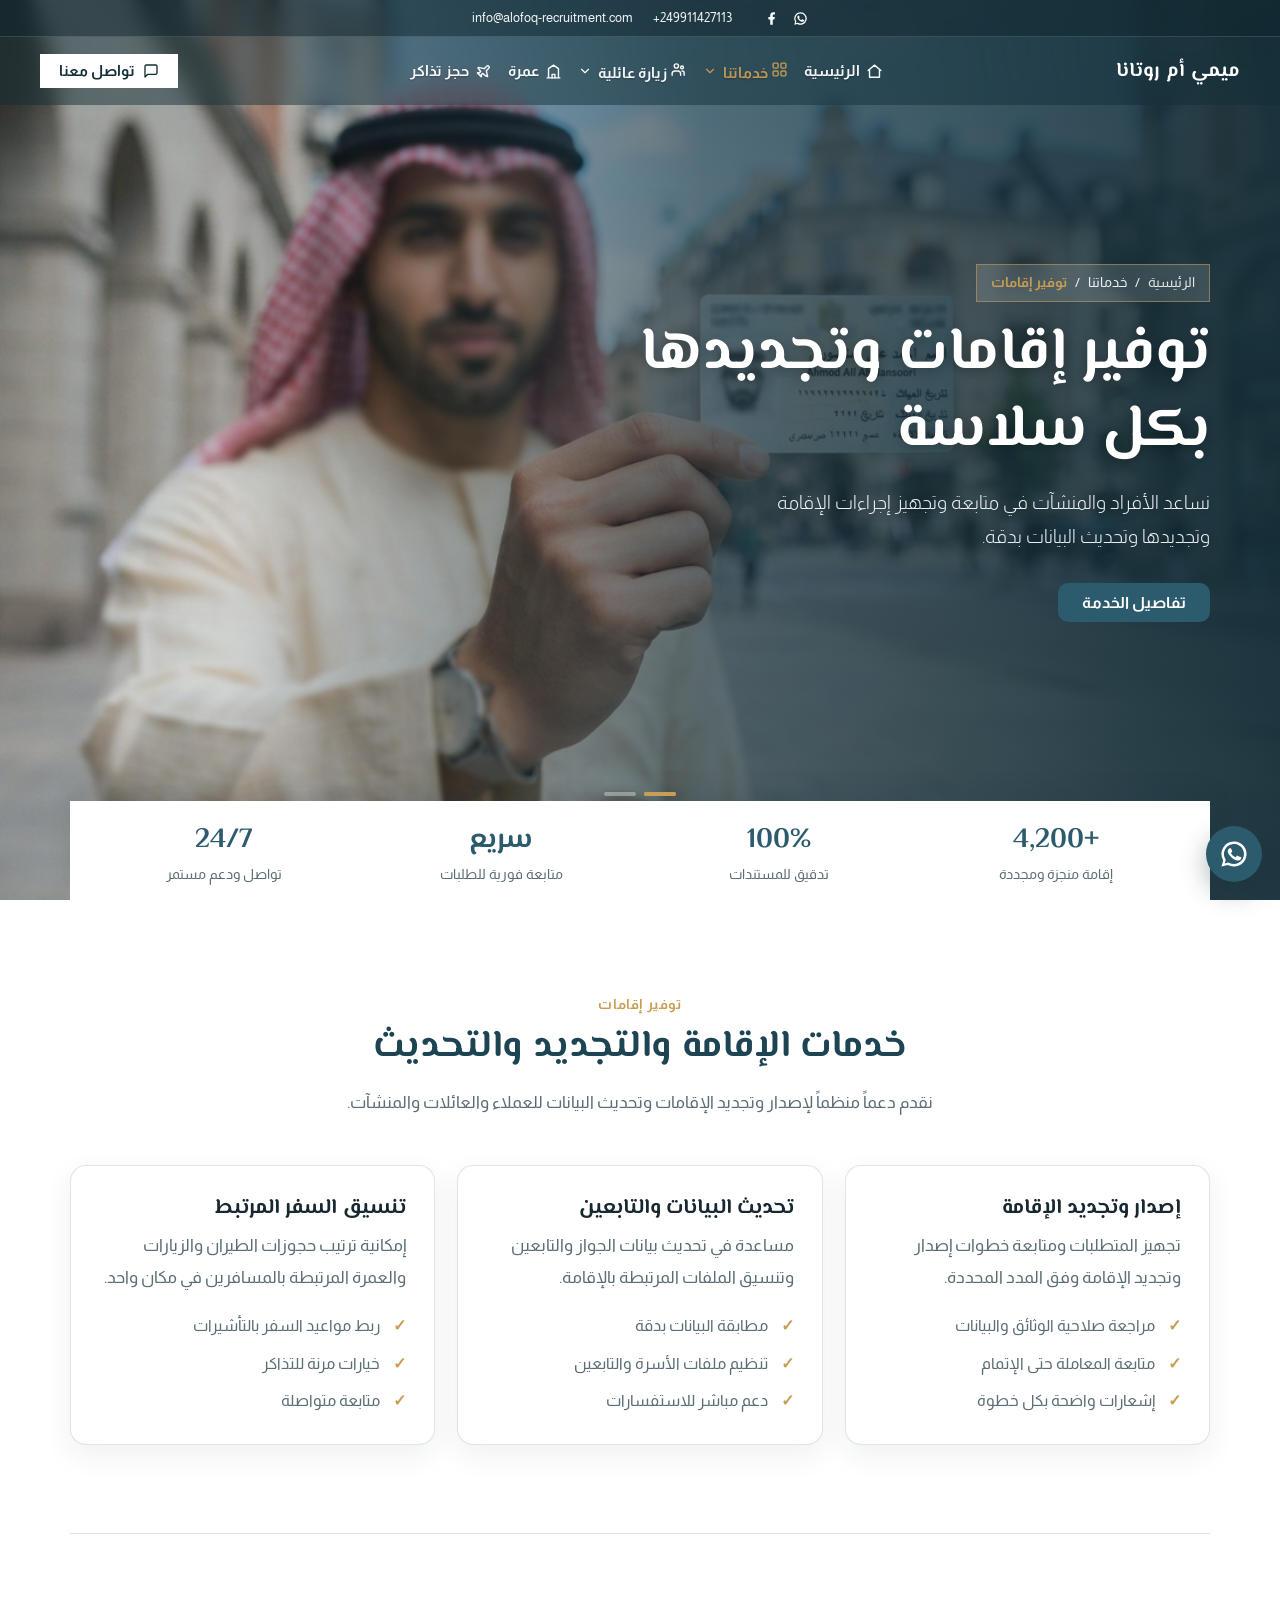
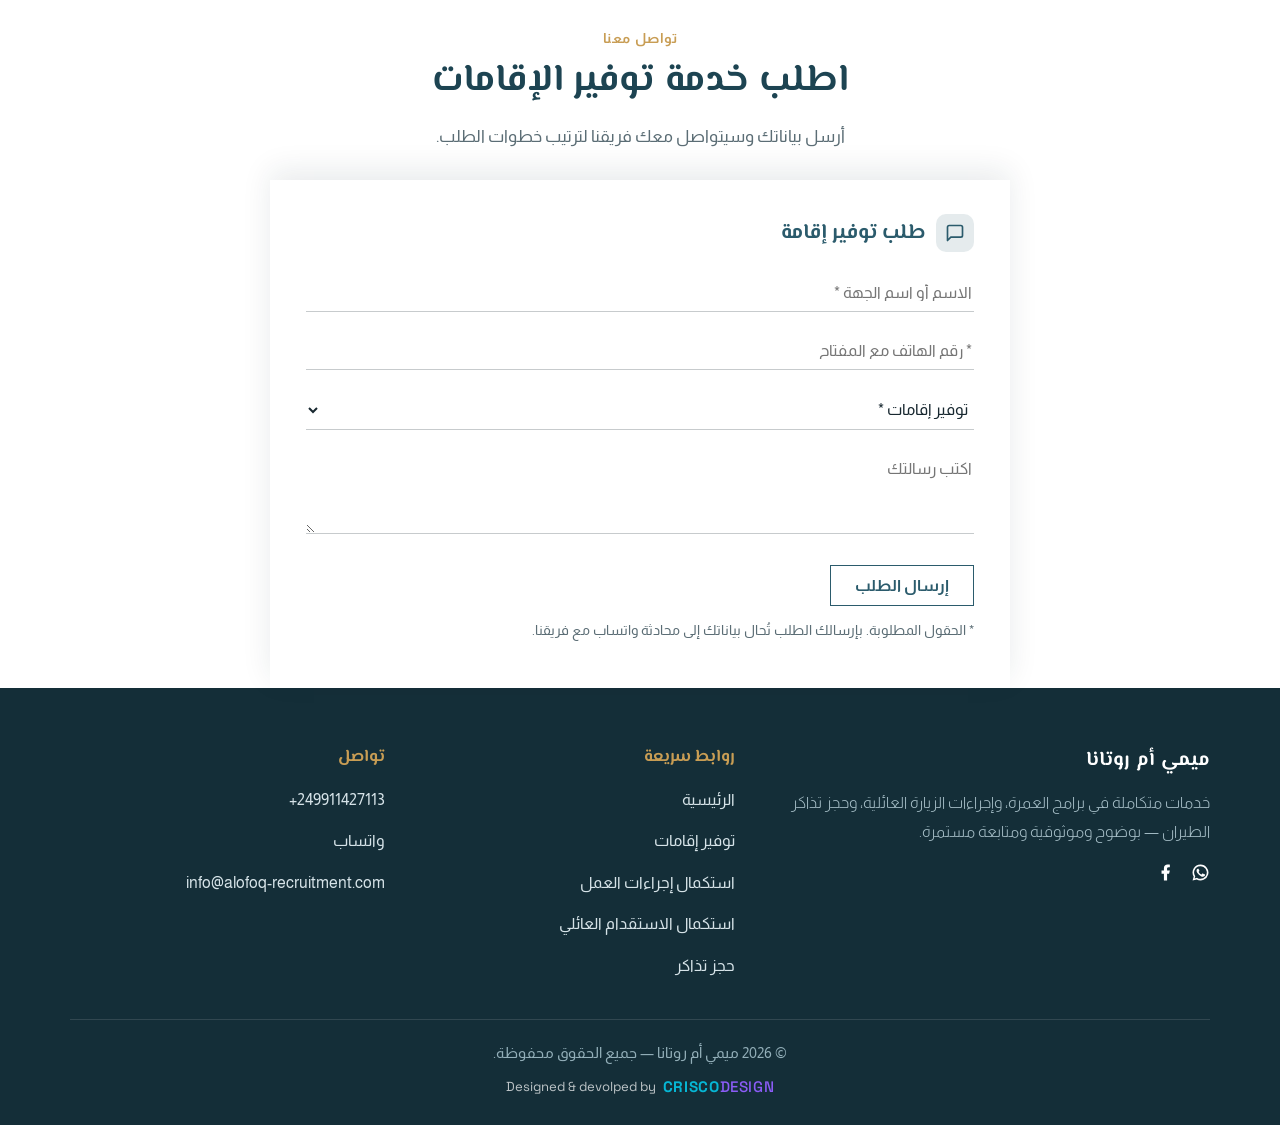
<file: accommodation.html>
<!DOCTYPE html>
<html lang="ar" dir="rtl">
<head>
<meta charset="utf-8">
<meta name="viewport" content="width=device-width, initial-scale=1, viewport-fit=cover">
<meta name="theme-color" content="#142E38">
<title>توفير إقامات | ميمي أم روتانا</title>
<meta name="description" content="توفير إقامات وتجديدها وإصدارها عبر ميمي أم روتانا بمتابعة مستمرة وإجراءات واضحة.">
<link rel="preconnect" href="https://fonts.googleapis.com">
<link rel="preconnect" href="https://fonts.gstatic.com" crossorigin>
<link href="https://fonts.googleapis.com/css2?family=El+Messiri:wght@400;500;600;700&family=Almarai:wght@300;400;700&family=Space+Grotesk:wght@500;700&display=swap" rel="stylesheet">
<link rel="stylesheet" href="style.css">
<style>
  .sec-divider{max-width:1180px;margin:0 auto;padding:0 20px}
  .sec-divider::before{content:"";display:block;height:1px;background:rgba(24,40,48,.14)}
  .hero .dots{bottom:calc(104px + env(safe-area-inset-bottom,0px))}
  .hero-stats-float{
    position:absolute;z-index:5;left:50%;bottom:0;transform:translateX(-50%);
    width:min(1140px, calc(100% - 32px));background:#ffffff;color:#182830;
    box-shadow:0 -8px 22px rgba(20, 46, 56, .12);
    padding:22px 24px calc(16px + env(safe-area-inset-bottom,0px));
  }
  .hero-stats-grid{display:grid;grid-template-columns:repeat(4, minmax(120px, 1fr));gap:20px 18px;text-align:center;align-items:center}
  .hero-stats-grid .stat b{display:block;font-size:28px;color:#2B5B6C;line-height:1.25;margin-bottom:6px}
  .hero-stats-grid .stat span{display:block;font-size:14px;color:#5B6D75;line-height:1.45}
  section#contact.sec{padding-bottom:0}
  .contact-single-box{
    position:relative;z-index:3;background:#ffffff;color:#182830;border:0;border-radius:0;
    margin-top:-18px;margin-bottom:0;box-shadow:0 -10px 28px rgba(20,46,56,.09);
    max-width:740px;margin-inline:auto;
  }
  .contact-pane{padding:34px 36px 44px;background:#ffffff;display:flex;flex-direction:column}
  .contact-pane--inquiry{--pane-accent:#2B5B6C;--pane-accent-soft:rgba(43,91,108,.12);--pane-btn-ink:#ffffff}
  .pane-head{display:flex;align-items:center;gap:10px;margin-bottom:22px}
  .pane-head .p-ic{width:38px;height:38px;border-radius:10px;background:var(--pane-accent-soft);color:var(--pane-accent);display:grid;place-items:center;flex:none}
  .pane-head h3{margin:0;font-size:21px;color:var(--pane-accent)}
  .line-field{display:block;margin-bottom:20px}
  .line-field input,.line-field select,.line-field textarea{
    width:100%;padding:10px 2px;background:transparent;color:#182830;border:0;
    border-bottom:1.5px solid rgba(24,40,48,.24);border-radius:0;font:400 16px Almarai,sans-serif;
  }
  .line-field textarea{min-height:84px;resize:vertical}
  .line-field input:focus,.line-field select:focus,.line-field textarea:focus{outline:none;border-bottom-color:var(--pane-accent)}
  .contact-pane .btn{background:transparent;color:var(--pane-accent);border:1.5px solid var(--pane-accent);border-radius:0}
  .contact-pane .btn:hover{background:var(--pane-accent);color:var(--pane-btn-ink)}
  .contact-pane .hint{color:#5B6D75}
  form[dir="rtl"]{direction:rtl;text-align:right}
  form[dir="rtl"] .line-field,
  form[dir="rtl"] .line-field input,
  form[dir="rtl"] .line-field select,
  form[dir="rtl"] .line-field textarea{direction:rtl;text-align:right}
  form[dir="rtl"] .line-field input[type="tel"]{direction:ltr;text-align:right;unicode-bidi:plaintext}
  form[dir="rtl"] .hint{direction:rtl;text-align:right}
  .crisco-credit-below{
    margin-top:8px;display:flex;align-items:center;justify-content:center;gap:7px;direction:ltr;
    font-family:'Space Grotesk', system-ui, -apple-system, sans-serif;font-size:0.82rem;color:rgba(255,255,255,.72);
  }
  .crisco-credit-below .logo{
    font-family:'Space Grotesk', system-ui, -apple-system, sans-serif;font-size:0.95rem;font-weight:700;
    letter-spacing:0.6px;text-transform:uppercase;display:inline-block;text-decoration:none;
  }
  .crisco-credit-below .logo-a{color:#06B6D4}
  .crisco-credit-below .logo-b{color:#8B5CF6;font-weight:500}
  @media (max-width:860px){
    .hero{min-height:760px}
    .hero .txt{padding-bottom:175px}
    .hero .dots{bottom:calc(154px + env(safe-area-inset-bottom,0px))}
    .hero-stats-float{padding:16px 16px calc(14px + env(safe-area-inset-bottom,0px))}
    .hero-stats-grid{grid-template-columns:repeat(2, 1fr);gap:14px 16px}
    .hero-stats-grid .stat b{font-size:22px}
  }
</style>
</head>
<body>

<header class="top" id="top">
  <div class="top-bar">
    <div class="bar-in">
      <div class="top-socials" aria-label="واتساب وفيسبوك">
        <a href="https://wa.me/+249911427113" target="_blank" rel="noopener" aria-label="واتساب" title="واتساب">
          <svg viewBox="0 0 24 24" fill="currentColor" aria-hidden="true"><path d="M12 2a10 10 0 0 0-8.6 15.1L2 22l5.1-1.3A10 10 0 1 0 12 2Zm0 18a8 8 0 0 1-4.1-1.1l-.3-.2-3 .8.8-2.9-.2-.3A8 8 0 1 1 12 20Zm4.4-5.9c-.2-.1-1.4-.7-1.6-.8s-.4-.1-.6.1-.6.8-.8 1-.3.2-.5 0a6.5 6.5 0 0 1-1.9-1.2 7.2 7.2 0 0 1-1.3-1.7c-.1-.2 0-.4.1-.5l.4-.5a1.6 1.6 0 0 0 .3-.4.5.5 0 0 0 0-.5l-.8-1.8c-.2-.5-.4-.4-.6-.4h-.5a1 1 0 0 0-.7.3 3 3 0 0 0-.9 2.2 5.2 5.2 0 0 0 1.1 2.7 11.8 11.8 0 0 0 4.5 4 5.2 5.2 0 0 0 3.2.6 2.7 2.7 0 0 0 1.8-1.3 2.2 2.2 0 0 0 .2-1.3c-.1-.1-.2-.2-.4-.3Z"/></svg>
        </a>
        <a href="https://facebook.com" target="_blank" rel="noopener" aria-label="فيسبوك" title="فيسبوك">
          <svg viewBox="0 0 24 24" fill="currentColor" aria-hidden="true"><path d="M14 13.5h2.5l1-4H14v-2c0-1.03 0-2 2-2h1.5V2.14c-.326-.043-1.557-.14-2.857-.14C11.928 2 10 3.657 10 6.7v2.8H7v4h3V22h4v-8.5Z"/></svg>
        </a>
      </div>

      <div class="top-contact-info">
        <a class="info-item" href="tel:+249911427113" dir="ltr"><span>+249911427113</span></a>
        <a class="info-item" href="mailto:info@alofoq-recruitment.com"><span>info@alofoq-recruitment.com</span></a>
      </div>
    </div>
  </div>

  <div class="in">
    <a class="logo" href="index.html">ميمي أم روتانا</a>

    <nav id="nav">
      <a href="index.html">
        <svg width="17" height="17" viewBox="0 0 24 24" fill="none" stroke="currentColor" stroke-width="2" stroke-linecap="round" stroke-linejoin="round" aria-hidden="true"><path d="M3 10.5 12 3l9 7.5"/><path d="M5 9.5V20h14V9.5"/></svg>
        <span>الرئيسية</span>
      </a>

      <div class="nav-item-dropdown is-current" id="servicesDropdown">
        <button type="button" class="nav-dropdown-trigger" id="servicesTrigger" aria-expanded="false" aria-controls="servicesMenu">
          <a href="index.html#services" class="trigger-left" style="text-decoration:none;color:inherit;">
            <svg width="17" height="17" viewBox="0 0 24 24" fill="none" stroke="currentColor" stroke-width="2" stroke-linecap="round" stroke-linejoin="round" aria-hidden="true"><rect x="3" y="3" width="7" height="7" rx="1.5"/><rect x="14" y="3" width="7" height="7" rx="1.5"/><rect x="3" y="14" width="7" height="7" rx="1.5"/><rect x="14" y="14" width="7" height="7" rx="1.5"/></svg>
            <span>خدماتنا</span>
          </a>
          <svg class="chev" viewBox="0 0 24 24" fill="none" stroke="currentColor" stroke-width="2" stroke-linecap="round" stroke-linejoin="round" aria-hidden="true"><path d="m6 9 6 6 6-6"/></svg>
        </button>

        <div class="nav-dropdown-menu" id="servicesMenu" role="menu">
          <a href="accommodation.html" class="is-current" aria-current="page" role="menuitem">توفير إقامات</a>
          <a href="work-procedures.html" role="menuitem">استكمال إجراءات العمل</a>
        </div>
      </div>

      <div class="nav-item-dropdown" id="visitDropdown">
        <button type="button" class="nav-dropdown-trigger" id="visitTrigger" aria-expanded="false" aria-controls="visitMenu">
          <a href="index.html#visit" class="trigger-left" style="text-decoration:none;color:inherit;">
            <svg width="17" height="17" viewBox="0 0 24 24" fill="none" stroke="currentColor" stroke-width="2" stroke-linecap="round" stroke-linejoin="round" aria-hidden="true"><circle cx="9" cy="7" r="3"/><path d="M3 20v-2a4 4 0 0 1 4-4h4a4 4 0 0 1 4 4v2"/><circle cx="17" cy="9" r="2"/><path d="M17 14a3 3 0 0 1 3 3v3"/></svg>
            <span>زيارة عائلية</span>
          </a>
          <svg class="chev" viewBox="0 0 24 24" fill="none" stroke="currentColor" stroke-width="2" stroke-linecap="round" stroke-linejoin="round" aria-hidden="true"><path d="m6 9 6 6 6-6"/></svg>
        </button>

        <div class="nav-dropdown-menu" id="visitMenu" role="menu">
          <a href="family-recruitment.html" role="menuitem">استكمال الاستقدام العائلي</a>
        </div>
      </div>

      <a href="index.html#umrah">
        <svg width="17" height="17" viewBox="0 0 24 24" fill="none" stroke="currentColor" stroke-width="2" stroke-linecap="round" stroke-linejoin="round" aria-hidden="true"><path d="M3 21h18M5 21V8l7-5 7 5v13"/><path d="M10 21v-5h4v5"/></svg>
        <span>عمرة</span>
      </a>

      <a href="tickets.html">
        <svg width="17" height="17" viewBox="0 0 24 24" fill="none" stroke="currentColor" stroke-width="2" stroke-linecap="round" stroke-linejoin="round" aria-hidden="true"><path d="M17.8 19.2 16 11l3.5-3.5a2.1 2.1 0 0 0-3-3L13 8 4.8 6.2a.5.5 0 0 0-.5.8L8 12l-2 2-2-.5-.6.6 2.6 2.6 2.6 2.6.6-.6-.5-2 2-2 4.5 3.7a.5.5 0 0 0 .8-.5Z"/></svg>
        <span>حجز تذاكر</span>
      </a>
    </nav>

    <div class="top-actions">
      <a class="btn btn-icon top-white-btn" href="index.html#contact">
        <svg width="16" height="16" viewBox="0 0 24 24" fill="none" stroke="currentColor" stroke-width="2" stroke-linecap="round" stroke-linejoin="round" aria-hidden="true"><path d="M21 15a2 2 0 0 1-2 2H7l-4 4V5a2 2 0 0 1 2-2h14a2 2 0 0 1 2 2Z"/></svg>
        <span>تواصل معنا</span>
      </a>
    </div>

    <button class="menu" id="menu" aria-expanded="false" aria-controls="nav" aria-label="فتح القائمة">
      <span></span><span></span><span></span>
    </button>
  </div>
</header>

<section class="hero" id="hero" aria-roledescription="carousel" aria-label="توفير إقامات مع ميمي أم روتانا">
  <div class="slide on" role="group" aria-label="1 من 2">
    <div class="bg" style="background-image:url('imgs/id.jpg')" role="img" aria-label="خدمات توفير الإقامات"></div>
    <div class="shade"></div>
    <div class="txt">
      <nav class="hero-crumb" aria-label="مسار الصفحة">
        <a href="index.html">الرئيسية</a>
        <span aria-hidden="true">/</span>
        <span>خدماتنا</span>
        <span aria-hidden="true">/</span>
        <span class="crumb-current">توفير إقامات</span>
      </nav>
      <h1>توفير إقامات وتجديدها بكل سلاسة</h1>
      <p>نساعد الأفراد والمنشآت في متابعة وتجهيز إجراءات الإقامة وتجديدها وتحديث البيانات بدقة.</p>
      <a class="btn" href="#details">تفاصيل الخدمة</a>
    </div>
  </div>

  <div class="slide" role="group" aria-label="2 من 2">
    <div class="bg" style="background-image:url('https://images.unsplash.com/photo-1450101499163-c8848c66ca85?auto=format&fit=crop&w=1920&q=80')" role="img" aria-label="متابعة ملفات الإقامة"></div>
    <div class="shade"></div>
    <div class="txt">
      <nav class="hero-crumb" aria-label="مسار الصفحة">
        <a href="index.html">الرئيسية</a>
        <span aria-hidden="true">/</span>
        <span>خدماتنا</span>
        <span aria-hidden="true">/</span>
        <span class="crumb-current">توفير إقامات</span>
      </nav>
      <h2>تنبيهات مبكرة ومتابعة مستمرة</h2>
      <p>نتابع مواعيد التجديد والمستندات المطلوبة لتفادي أي تأخير أو غرامات غير متوقعة.</p>
      <a class="btn" href="#contact">اطلب الخدمة الآن</a>
    </div>
  </div>

  <div class="dots" id="dots"></div>

  <div class="hero-stats-float" aria-label="إحصائيات توفير الإقامات">
    <div class="hero-stats-grid">
      <div class="stat"><b>+4,200</b><span>إقامة منجزة ومجددة</span></div>
      <div class="stat"><b>100%</b><span>تدقيق للمستندات</span></div>
      <div class="stat"><b>سريع</b><span>متابعة فورية للطلبات</span></div>
      <div class="stat"><b>24/7</b><span>تواصل ودعم مستمر</span></div>
    </div>
  </div>
</section>

<section class="sec" id="details">
  <div class="wrap">
    <div class="head reveal">
      <span class="eyebrow">توفير إقامات</span>
      <h2>خدمات الإقامة والتجديد والتحديث</h2>
      <p>نقدم دعماً منظماً لإصدار وتجديد الإقامات وتحديث البيانات للعملاء والعائلات والمنشآت.</p>
    </div>
    <div class="cards">
      <article class="card reveal">
        <h3>إصدار وتجديد الإقامة</h3>
        <p>تجهيز المتطلبات ومتابعة خطوات إصدار وتجديد الإقامة وفق المدد المحددة.</p>
        <ul class="ticks">
          <li>مراجعة صلاحية الوثائق والبيانات</li>
          <li>متابعة المعاملة حتى الإتمام</li>
          <li>إشعارات واضحة بكل خطوة</li>
        </ul>
      </article>
      <article class="card reveal">
        <h3>تحديث البيانات والتابعين</h3>
        <p>مساعدة في تحديث بيانات الجواز والتابعين وتنسيق الملفات المرتبطة بالإقامة.</p>
        <ul class="ticks">
          <li>مطابقة البيانات بدقة</li>
          <li>تنظيم ملفات الأسرة والتابعين</li>
          <li>دعم مباشر للاستفسارات</li>
        </ul>
      </article>
      <article class="card reveal">
        <h3>تنسيق السفر المرتبط</h3>
        <p>إمكانية ترتيب حجوزات الطيران والزيارات والعمرة المرتبطة بالمسافرين في مكان واحد.</p>
        <ul class="ticks">
          <li>ربط مواعيد السفر بالتأشيرات</li>
          <li>خيارات مرنة للتذاكر</li>
          <li>متابعة متواصلة</li>
        </ul>
      </article>
    </div>
  </div>
</section>

<div class="sec-divider" aria-hidden="true"></div>

<section class="sec alt" id="contact">
  <div class="wrap">
    <div class="head reveal">
      <span class="eyebrow">تواصل معنا</span>
      <h2>اطلب خدمة توفير الإقامات</h2>
      <p>أرسل بياناتك وسيتواصل معك فريقنا لترتيب خطوات الطلب.</p>
    </div>
    <div class="contact-single-box reveal">
      <div class="contact-pane contact-pane--inquiry">
        <div class="pane-head">
          <span class="p-ic" aria-hidden="true">
            <svg width="20" height="20" viewBox="0 0 24 24" fill="none" stroke="currentColor" stroke-width="2" stroke-linecap="round" stroke-linejoin="round"><path d="M21 15a2 2 0 0 1-2 2H7l-4 4V5a2 2 0 0 1 2-2h14a2 2 0 0 1 2 2Z"/></svg>
          </span>
          <h3>طلب توفير إقامة</h3>
        </div>
        <form dir="rtl" class="service-wa-form" novalidate>
          <label class="line-field"><input type="text" name="name" required autocomplete="name" aria-label="الاسم أو اسم الجهة *" placeholder="الاسم أو اسم الجهة *" pattern="^[\u0600-\u06FF\u0750-\u077F\u08A0-\u08FF\uFB50-\uFDFF\uFE70-\uFEFFa-zA-Z\s]+$" title="يرجى إدخال أحرف فقط بدون أرقام أو رموز"></label>
          <label class="line-field"><input type="tel" name="phone" required autocomplete="tel" inputmode="tel" aria-label="رقم الهاتف مع المفتاح *" placeholder="رقم الهاتف مع المفتاح *"></label>
          <label class="line-field">
            <select name="service" required aria-label="نوع الخدمة *">
              <option value="توفير إقامات">توفير إقامات *</option>
              <option value="تجديد إقامة">تجديد إقامة</option>
              <option value="تحديث بيانات إقامة">تحديث بيانات إقامة</option>
            </select>
          </label>
          <label class="line-field"><textarea name="msg" aria-label="اكتب رسالتك" placeholder="اكتب رسالتك"></textarea></label>
          <button class="btn" type="submit">إرسال الطلب</button>
          <p class="hint">* الحقول المطلوبة. بإرسالك الطلب تُحال بياناتك إلى محادثة واتساب مع فريقنا.</p>
        </form>
      </div>
    </div>
  </div>
</section>

<footer class="foot">
  <div class="wrap">
    <div class="grid">
      <div>
        <a class="logo" href="index.html">ميمي أم روتانا</a>
        <p>خدمات متكاملة في برامج العمرة، وإجراءات الزيارة العائلية، وحجز تذاكر الطيران — بوضوح وموثوقية ومتابعة مستمرة.</p>
        <div class="foot-socials" aria-label="واتساب وفيسبوك">
          <a href="https://wa.me/+249911427113" target="_blank" rel="noopener" aria-label="واتساب" title="واتساب">
            <svg viewBox="0 0 24 24" fill="currentColor" aria-hidden="true"><path d="M12 2a10 10 0 0 0-8.6 15.1L2 22l5.1-1.3A10 10 0 1 0 12 2Zm0 18a8 8 0 0 1-4.1-1.1l-.3-.2-3 .8.8-2.9-.2-.3A8 8 0 1 1 12 20Zm4.4-5.9c-.2-.1-1.4-.7-1.6-.8s-.4-.1-.6.1-.6.8-.8 1-.3.2-.5 0a6.5 6.5 0 0 1-1.9-1.2 7.2 7.2 0 0 1-1.3-1.7c-.1-.2 0-.4.1-.5l.4-.5a1.6 1.6 0 0 0 .3-.4.5.5 0 0 0 0-.5l-.8-1.8c-.2-.5-.4-.4-.6-.4h-.5a1 1 0 0 0-.7.3 3 3 0 0 0-.9 2.2 5.2 5.2 0 0 0 1.1 2.7 11.8 11.8 0 0 0 4.5 4 5.2 5.2 0 0 0 3.2.6 2.7 2.7 0 0 0 1.8-1.3 2.2 2.2 0 0 0 .2-1.3c-.1-.1-.2-.2-.4-.3Z"/></svg>
          </a>
          <a href="https://facebook.com" target="_blank" rel="noopener" aria-label="فيسبوك" title="فيسبوك">
            <svg viewBox="0 0 24 24" fill="currentColor" aria-hidden="true"><path d="M14 13.5h2.5l1-4H14v-2c0-1.03 0-2 2-2h1.5V2.14c-.326-.043-1.557-.14-2.857-.14C11.928 2 10 3.657 10 6.7v2.8H7v4h3V22h4v-8.5Z"/></svg>
          </a>
        </div>
      </div>
      <div>
        <h4>روابط سريعة</h4>
        <ul>
          <li><a href="index.html">الرئيسية</a></li>
          <li><a href="accommodation.html">توفير إقامات</a></li>
          <li><a href="work-procedures.html">استكمال إجراءات العمل</a></li>
          <li><a href="family-recruitment.html">استكمال الاستقدام العائلي</a></li>
          <li><a href="tickets.html">حجز تذاكر</a></li>
        </ul>
      </div>
      <div>
        <h4>تواصل</h4>
        <ul>
          <li><a href="tel:+249911427113" dir="ltr">+249911427113</a></li>
          <li><a href="https://wa.me/+249911427113" target="_blank" rel="noopener">واتساب</a></li>
          <li><a href="mailto:info@alofoq-recruitment.com">info@alofoq-recruitment.com</a></li>
        </ul>
      </div>
    </div>
    <div class="copy">© <span id="year"></span> ميمي أم روتانا — جميع الحقوق محفوظة.</div>
    <div class="crisco-credit-below">
      <span>Designed &amp; devolped by</span>
      <a href="index.html" class="logo notranslate" dir="ltr" aria-label="CRISCODESIGN">
        <span class="logo-a">CRISCO</span><span class="logo-b">DESIGN</span>
      </a>
    </div>
  </div>
</footer>

<a class="wa" href="https://wa.me/+249911427113" target="_blank" rel="noopener" aria-label="تواصل عبر واتساب">
  <svg width="30" height="30" viewBox="0 0 24 24" fill="currentColor" aria-hidden="true"><path d="M12 2a10 10 0 0 0-8.6 15.1L2 22l5.1-1.3A10 10 0 1 0 12 2Zm0 18a8 8 0 0 1-4.1-1.1l-.3-.2-3 .8.8-2.9-.2-.3A8 8 0 1 1 12 20Zm4.4-5.9c-.2-.1-1.4-.7-1.6-.8s-.4-.1-.6.1-.6.8-.8 1-.3.2-.5 0a6.5 6.5 0 0 1-1.9-1.2 7.2 7.2 0 0 1-1.3-1.7c-.1-.2 0-.4.1-.5l.4-.5a1.6 1.6 0 0 0 .3-.4.5.5 0 0 0 0-.5l-.8-1.8c-.2-.5-.4-.4-.6-.4h-.5a1 1 0 0 0-.7.3 3 3 0 0 0-.9 2.2 5.2 5.2 0 0 0 1.1 2.7 11.8 11.8 0 0 0 4.5 4 5.2 5.2 0 0 0 3.2.6 2.7 2.7 0 0 0 1.8-1.3 2.2 2.2 0 0 0 .2-1.3c-.1-.1-.2-.2-.4-.3Z"/></svg>
</a>

<script>
(function(){
  var WA = '+249911427113';
  var hero = document.getElementById('hero'), slides = [].slice.call(hero.querySelectorAll('.slide')), dots = document.getElementById('dots'), DELAY = 6000, i = 0, timer, btns = [];
  hero.style.setProperty('--t', DELAY + 'ms');
  slides.forEach(function(_, k){
    var b = document.createElement('button'); b.type = 'button';
    b.setAttribute('aria-label', 'الانتقال إلى الشريحة ' + (k + 1));
    b.onclick = function(){ go(k); }; dots.appendChild(b); btns.push(b);
  });
  function go(n){
    i = (n + slides.length) % slides.length;
    slides.forEach(function(s, k){ s.classList.toggle('on', k === i); });
    btns.forEach(function(b, k){ b.classList.remove('on'); if (k === i){ void b.offsetWidth; b.classList.add('on'); } });
    restart();
  }
  function restart(){ clearTimeout(timer); if (window.matchMedia('(prefers-reduced-motion:reduce)').matches) return; timer = setTimeout(function(){ go(i + 1); }, DELAY); }
  go(0);

  function bindDropdown(triggerId, menuId, wrapperId){
    var trigger = document.getElementById(triggerId);
    var ddMenu = document.getElementById(menuId);
    if (!trigger || !ddMenu) return;

    var directLink = trigger.querySelector('a[href^="#"]');
    if (directLink){
      directLink.addEventListener('click', function(e){
        e.stopPropagation();
      });
    }

    trigger.addEventListener('click', function(e){
      if (e.target.closest('a[href^="#"]')) return;
      e.preventDefault();
      e.stopPropagation();
      var isOpen = ddMenu.classList.toggle('open');
      trigger.setAttribute('aria-expanded', isOpen ? 'true' : 'false');

      document.querySelectorAll('.nav-dropdown-menu.open').forEach(function(otherMenu){
        if (otherMenu !== ddMenu){
          otherMenu.classList.remove('open');
          var otherWrapper = otherMenu.closest('.nav-item-dropdown');
          var otherBtn = otherWrapper ? otherWrapper.querySelector('.nav-dropdown-trigger') : null;
          if (otherBtn) otherBtn.setAttribute('aria-expanded', 'false');
        }
      });
    });

    ddMenu.addEventListener('click', function(e){
      e.stopPropagation();
    });

    document.addEventListener('click', function(e){
      if (!e.target.closest('#' + wrapperId)){
        ddMenu.classList.remove('open');
        trigger.setAttribute('aria-expanded', 'false');
      }
    });
  }

  bindDropdown('servicesTrigger', 'servicesMenu', 'servicesDropdown');
  bindDropdown('visitTrigger', 'visitMenu', 'visitDropdown');

  var menu = document.getElementById('menu'), nav = document.getElementById('nav');
  if (menu && nav){
    menu.onclick = function(e){
      e.stopPropagation();
      var open = nav.classList.toggle('open');
      menu.setAttribute('aria-expanded', open ? 'true' : 'false');
      menu.setAttribute('aria-label', open ? 'إغلاق القائمة' : 'فتح القائمة');
      if (!open){
        document.querySelectorAll('.nav-dropdown-menu.open').forEach(function(m){ m.classList.remove('open'); });
        document.querySelectorAll('.nav-dropdown-trigger[aria-expanded="true"]').forEach(function(b){ b.setAttribute('aria-expanded', 'false'); });
      }
    };
    nav.addEventListener('click', function(e){ if (e.target.closest('a')){ nav.classList.remove('open'); menu.setAttribute('aria-expanded', 'false'); menu.setAttribute('aria-label', 'فتح القائمة'); } });
    document.addEventListener('click', function(e){ if (nav.classList.contains('open') && !e.target.closest('#top')){ nav.classList.remove('open'); menu.setAttribute('aria-expanded', 'false'); menu.setAttribute('aria-label', 'فتح القائمة'); } });
  }

  var top = document.getElementById('top');
  function onScroll(){ top.classList.toggle('solid', window.scrollY > 40); }
  onScroll(); window.addEventListener('scroll', onScroll, {passive:true});

  var form = document.querySelector('.service-wa-form');
  if (form){
    form.addEventListener('submit', function(e){
      e.preventDefault();
      if (!form.reportValidity()) return;
      var d = new FormData(form);
      var msg = 'مرحبًا ميمي أم روتانا\nالخدمة: ' + d.get('service') + '\nالاسم / الجهة: ' + d.get('name') + '\nالهاتف: ' + d.get('phone') + (d.get('msg') ? '\nالتفاصيل: ' + d.get('msg') : '');
      window.open('https://wa.me/' + WA + '?text=' + encodeURIComponent(msg), '_blank');
    });
  }

  var items = document.querySelectorAll('.reveal');
  if ('IntersectionObserver' in window && !window.matchMedia('(prefers-reduced-motion:reduce)').matches){
    var io = new IntersectionObserver(function(entries){ entries.forEach(function(en){ if (en.isIntersecting){ en.target.classList.add('in'); io.unobserve(en.target); } }); }, {threshold:.14, rootMargin:'0px 0px -40px'});
    items.forEach(function(el){ io.observe(el); });
  } else { items.forEach(function(el){ el.classList.add('in'); }); }

  var lettersOnlyRegex = /[^\u0600-\u06FF\u0750-\u077F\u08A0-\u08FF\uFB50-\uFDFF\uFE70-\uFEFFa-zA-Z\s]/g;
  document.querySelectorAll('input[name="name"], input[name="commenterName"]').forEach(function(el){
    function cleanLetters(){
      var cleaned = el.value.replace(lettersOnlyRegex, '');
      if (el.value !== cleaned){
        el.value = cleaned;
      }
      el.setCustomValidity('');
    }
    el.addEventListener('input', cleanLetters);
    el.addEventListener('paste', function(){ setTimeout(cleanLetters, 0); });
    el.addEventListener('invalid', function(){
      if (el.validity.patternMismatch || el.validity.valueMissing){
        el.setCustomValidity(el.value.trim() ? 'يرجى إدخال أحرف فقط بدون أرقام' : 'يرجى إدخال الاسم');
      }
    });
  });
  document.getElementById('year').textContent = new Date().getFullYear();
})();
</script>
</body>
</html>
</file>
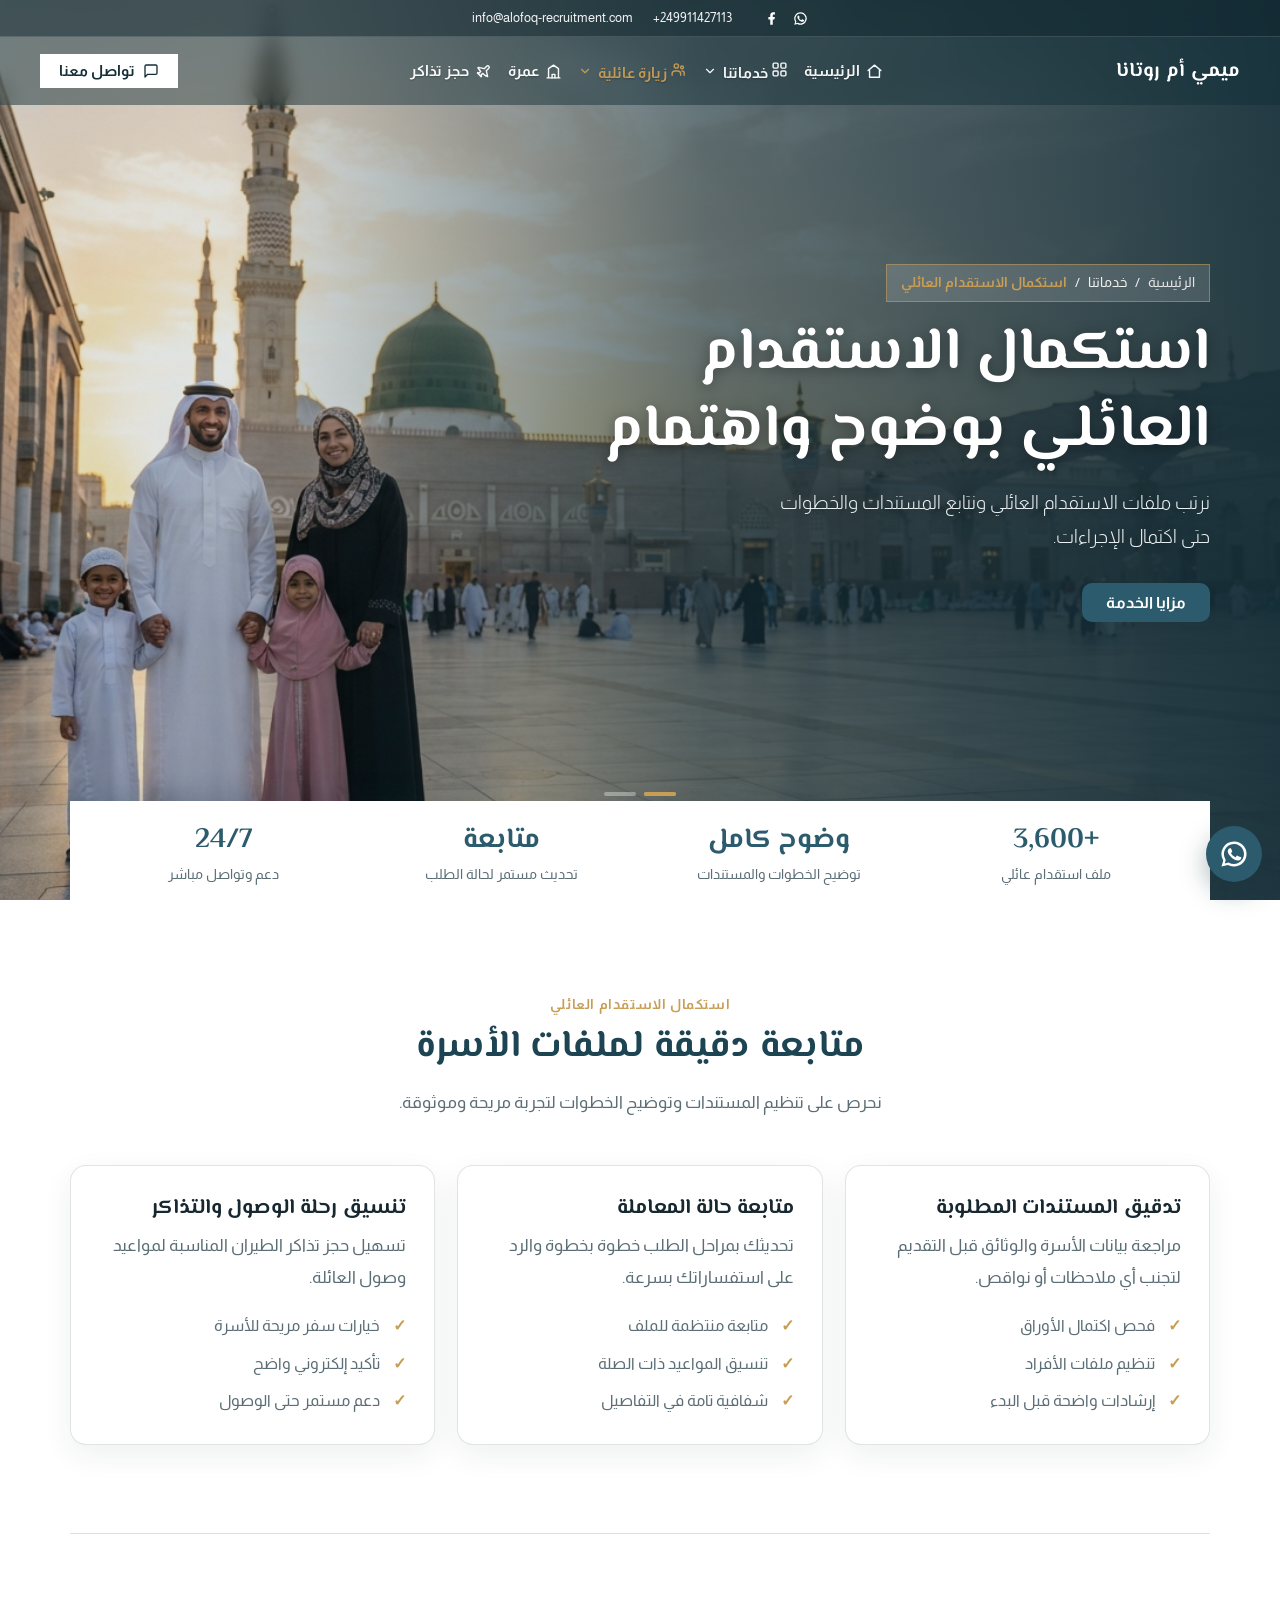
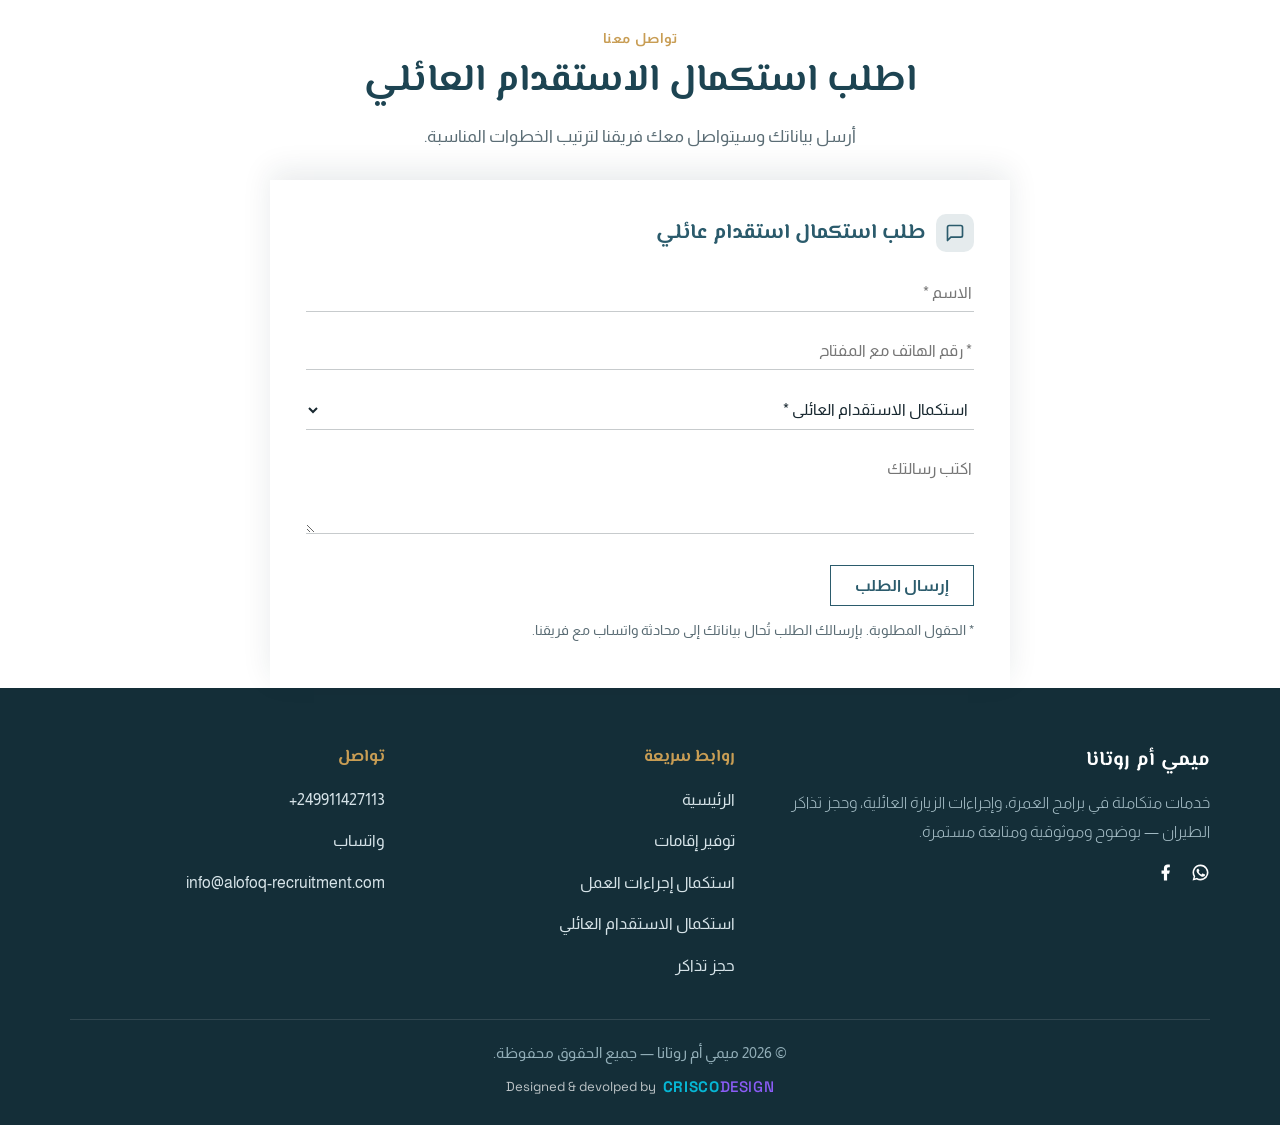
<file: family-recruitment.html>
<!DOCTYPE html>
<html lang="ar" dir="rtl">
<head>
<meta charset="utf-8">
<meta name="viewport" content="width=device-width, initial-scale=1, viewport-fit=cover">
<meta name="theme-color" content="#142E38">
<title>استكمال الاستقدام العائلي | ميمي أم روتانا</title>
<meta name="description" content="استكمال الاستقدام العائلي ومتابعة الطلبات والمستندات عبر ميمي أم روتانا بوضوح واهتمام.">
<link rel="preconnect" href="https://fonts.googleapis.com">
<link rel="preconnect" href="https://fonts.gstatic.com" crossorigin>
<link href="https://fonts.googleapis.com/css2?family=El+Messiri:wght@400;500;600;700&family=Almarai:wght@300;400;700&family=Space+Grotesk:wght@500;700&display=swap" rel="stylesheet">
<link rel="stylesheet" href="style.css">
<style>
  .sec-divider{max-width:1180px;margin:0 auto;padding:0 20px}
  .sec-divider::before{content:"";display:block;height:1px;background:rgba(24,40,48,.14)}
  .hero .dots{bottom:calc(104px + env(safe-area-inset-bottom,0px))}
  .hero-stats-float{
    position:absolute;z-index:5;left:50%;bottom:0;transform:translateX(-50%);
    width:min(1140px, calc(100% - 32px));background:#ffffff;color:#182830;
    box-shadow:0 -8px 22px rgba(20, 46, 56, .12);
    padding:22px 24px calc(16px + env(safe-area-inset-bottom,0px));
  }
  .hero-stats-grid{display:grid;grid-template-columns:repeat(4, minmax(120px, 1fr));gap:20px 18px;text-align:center;align-items:center}
  .hero-stats-grid .stat b{display:block;font-size:28px;color:#2B5B6C;line-height:1.25;margin-bottom:6px}
  .hero-stats-grid .stat span{display:block;font-size:14px;color:#5B6D75;line-height:1.45}
  section#contact.sec{padding-bottom:0}
  .contact-single-box{
    position:relative;z-index:3;background:#ffffff;color:#182830;border:0;border-radius:0;
    margin-top:-18px;margin-bottom:0;box-shadow:0 -10px 28px rgba(20,46,56,.09);
    max-width:740px;margin-inline:auto;
  }
  .contact-pane{padding:34px 36px 44px;background:#ffffff;display:flex;flex-direction:column}
  .contact-pane--inquiry{--pane-accent:#2B5B6C;--pane-accent-soft:rgba(43,91,108,.12);--pane-btn-ink:#ffffff}
  .pane-head{display:flex;align-items:center;gap:10px;margin-bottom:22px}
  .pane-head .p-ic{width:38px;height:38px;border-radius:10px;background:var(--pane-accent-soft);color:var(--pane-accent);display:grid;place-items:center;flex:none}
  .pane-head h3{margin:0;font-size:21px;color:var(--pane-accent)}
  .line-field{display:block;margin-bottom:20px}
  .line-field input,.line-field select,.line-field textarea{
    width:100%;padding:10px 2px;background:transparent;color:#182830;border:0;
    border-bottom:1.5px solid rgba(24,40,48,.24);border-radius:0;font:400 16px Almarai,sans-serif;
  }
  .line-field textarea{min-height:84px;resize:vertical}
  .line-field input:focus,.line-field select:focus,.line-field textarea:focus{outline:none;border-bottom-color:var(--pane-accent)}
  .contact-pane .btn{background:transparent;color:var(--pane-accent);border:1.5px solid var(--pane-accent);border-radius:0}
  .contact-pane .btn:hover{background:var(--pane-accent);color:var(--pane-btn-ink)}
  .contact-pane .hint{color:#5B6D75}
  form[dir="rtl"]{direction:rtl;text-align:right}
  form[dir="rtl"] .line-field,
  form[dir="rtl"] .line-field input,
  form[dir="rtl"] .line-field select,
  form[dir="rtl"] .line-field textarea{direction:rtl;text-align:right}
  form[dir="rtl"] .line-field input[type="tel"]{direction:ltr;text-align:right;unicode-bidi:plaintext}
  form[dir="rtl"] .hint{direction:rtl;text-align:right}
  .crisco-credit-below{
    margin-top:8px;display:flex;align-items:center;justify-content:center;gap:7px;direction:ltr;
    font-family:'Space Grotesk', system-ui, -apple-system, sans-serif;font-size:0.82rem;color:rgba(255,255,255,.72);
  }
  .crisco-credit-below .logo{
    font-family:'Space Grotesk', system-ui, -apple-system, sans-serif;font-size:0.95rem;font-weight:700;
    letter-spacing:0.6px;text-transform:uppercase;display:inline-block;text-decoration:none;
  }
  .crisco-credit-below .logo-a{color:#06B6D4}
  .crisco-credit-below .logo-b{color:#8B5CF6;font-weight:500}
  @media (max-width:860px){
    .hero{min-height:760px}
    .hero .txt{padding-bottom:175px}
    .hero .dots{bottom:calc(154px + env(safe-area-inset-bottom,0px))}
    .hero-stats-float{padding:16px 16px calc(14px + env(safe-area-inset-bottom,0px))}
    .hero-stats-grid{grid-template-columns:repeat(2, 1fr);gap:14px 16px}
    .hero-stats-grid .stat b{font-size:22px}
  }
</style>
</head>
<body>

<header class="top" id="top">
  <div class="top-bar">
    <div class="bar-in">
      <div class="top-socials" aria-label="واتساب وفيسبوك">
        <a href="https://wa.me/+249911427113" target="_blank" rel="noopener" aria-label="واتساب" title="واتساب">
          <svg viewBox="0 0 24 24" fill="currentColor" aria-hidden="true"><path d="M12 2a10 10 0 0 0-8.6 15.1L2 22l5.1-1.3A10 10 0 1 0 12 2Zm0 18a8 8 0 0 1-4.1-1.1l-.3-.2-3 .8.8-2.9-.2-.3A8 8 0 1 1 12 20Zm4.4-5.9c-.2-.1-1.4-.7-1.6-.8s-.4-.1-.6.1-.6.8-.8 1-.3.2-.5 0a6.5 6.5 0 0 1-1.9-1.2 7.2 7.2 0 0 1-1.3-1.7c-.1-.2 0-.4.1-.5l.4-.5a1.6 1.6 0 0 0 .3-.4.5.5 0 0 0 0-.5l-.8-1.8c-.2-.5-.4-.4-.6-.4h-.5a1 1 0 0 0-.7.3 3 3 0 0 0-.9 2.2 5.2 5.2 0 0 0 1.1 2.7 11.8 11.8 0 0 0 4.5 4 5.2 5.2 0 0 0 3.2.6 2.7 2.7 0 0 0 1.8-1.3 2.2 2.2 0 0 0 .2-1.3c-.1-.1-.2-.2-.4-.3Z"/></svg>
        </a>
        <a href="https://facebook.com" target="_blank" rel="noopener" aria-label="فيسبوك" title="فيسبوك">
          <svg viewBox="0 0 24 24" fill="currentColor" aria-hidden="true"><path d="M14 13.5h2.5l1-4H14v-2c0-1.03 0-2 2-2h1.5V2.14c-.326-.043-1.557-.14-2.857-.14C11.928 2 10 3.657 10 6.7v2.8H7v4h3V22h4v-8.5Z"/></svg>
        </a>
      </div>

      <div class="top-contact-info">
        <a class="info-item" href="tel:+249911427113" dir="ltr"><span>+249911427113</span></a>
        <a class="info-item" href="mailto:info@alofoq-recruitment.com"><span>info@alofoq-recruitment.com</span></a>
      </div>
    </div>
  </div>

  <div class="in">
    <a class="logo" href="index.html">ميمي أم روتانا</a>

    <nav id="nav">
      <a href="index.html">
        <svg width="17" height="17" viewBox="0 0 24 24" fill="none" stroke="currentColor" stroke-width="2" stroke-linecap="round" stroke-linejoin="round" aria-hidden="true"><path d="M3 10.5 12 3l9 7.5"/><path d="M5 9.5V20h14V9.5"/></svg>
        <span>الرئيسية</span>
      </a>

      <div class="nav-item-dropdown" id="servicesDropdown">
        <button type="button" class="nav-dropdown-trigger" id="servicesTrigger" aria-expanded="false" aria-controls="servicesMenu">
          <a href="index.html#services" class="trigger-left" style="text-decoration:none;color:inherit;">
            <svg width="17" height="17" viewBox="0 0 24 24" fill="none" stroke="currentColor" stroke-width="2" stroke-linecap="round" stroke-linejoin="round" aria-hidden="true"><rect x="3" y="3" width="7" height="7" rx="1.5"/><rect x="14" y="3" width="7" height="7" rx="1.5"/><rect x="3" y="14" width="7" height="7" rx="1.5"/><rect x="14" y="14" width="7" height="7" rx="1.5"/></svg>
            <span>خدماتنا</span>
          </a>
          <svg class="chev" viewBox="0 0 24 24" fill="none" stroke="currentColor" stroke-width="2" stroke-linecap="round" stroke-linejoin="round" aria-hidden="true"><path d="m6 9 6 6 6-6"/></svg>
        </button>

        <div class="nav-dropdown-menu" id="servicesMenu" role="menu">
          <a href="accommodation.html" role="menuitem">توفير إقامات</a>
          <a href="work-procedures.html" role="menuitem">استكمال إجراءات العمل</a>
        </div>
      </div>

      <div class="nav-item-dropdown is-current" id="visitDropdown">
        <button type="button" class="nav-dropdown-trigger" id="visitTrigger" aria-expanded="false" aria-controls="visitMenu">
          <a href="index.html#visit" class="trigger-left" style="text-decoration:none;color:inherit;">
            <svg width="17" height="17" viewBox="0 0 24 24" fill="none" stroke="currentColor" stroke-width="2" stroke-linecap="round" stroke-linejoin="round" aria-hidden="true"><circle cx="9" cy="7" r="3"/><path d="M3 20v-2a4 4 0 0 1 4-4h4a4 4 0 0 1 4 4v2"/><circle cx="17" cy="9" r="2"/><path d="M17 14a3 3 0 0 1 3 3v3"/></svg>
            <span>زيارة عائلية</span>
          </a>
          <svg class="chev" viewBox="0 0 24 24" fill="none" stroke="currentColor" stroke-width="2" stroke-linecap="round" stroke-linejoin="round" aria-hidden="true"><path d="m6 9 6 6 6-6"/></svg>
        </button>

        <div class="nav-dropdown-menu" id="visitMenu" role="menu">
          <a href="family-recruitment.html" class="is-current" aria-current="page" role="menuitem">استكمال الاستقدام العائلي</a>
        </div>
      </div>

      <a href="index.html#umrah">
        <svg width="17" height="17" viewBox="0 0 24 24" fill="none" stroke="currentColor" stroke-width="2" stroke-linecap="round" stroke-linejoin="round" aria-hidden="true"><path d="M3 21h18M5 21V8l7-5 7 5v13"/><path d="M10 21v-5h4v5"/></svg>
        <span>عمرة</span>
      </a>

      <a href="tickets.html">
        <svg width="17" height="17" viewBox="0 0 24 24" fill="none" stroke="currentColor" stroke-width="2" stroke-linecap="round" stroke-linejoin="round" aria-hidden="true"><path d="M17.8 19.2 16 11l3.5-3.5a2.1 2.1 0 0 0-3-3L13 8 4.8 6.2a.5.5 0 0 0-.5.8L8 12l-2 2-2-.5-.6.6 2.6 2.6 2.6 2.6.6-.6-.5-2 2-2 4.5 3.7a.5.5 0 0 0 .8-.5Z"/></svg>
        <span>حجز تذاكر</span>
      </a>
    </nav>

    <div class="top-actions">
      <a class="btn btn-icon top-white-btn" href="index.html#contact">
        <svg width="16" height="16" viewBox="0 0 24 24" fill="none" stroke="currentColor" stroke-width="2" stroke-linecap="round" stroke-linejoin="round" aria-hidden="true"><path d="M21 15a2 2 0 0 1-2 2H7l-4 4V5a2 2 0 0 1 2-2h14a2 2 0 0 1 2 2Z"/></svg>
        <span>تواصل معنا</span>
      </a>
    </div>

    <button class="menu" id="menu" aria-expanded="false" aria-controls="nav" aria-label="فتح القائمة">
      <span></span><span></span><span></span>
    </button>
  </div>
</header>

<section class="hero" id="hero" aria-roledescription="carousel" aria-label="استكمال الاستقدام العائلي مع ميمي أم روتانا">
  <div class="slide on" role="group" aria-label="1 من 2">
    <div class="bg" style="background-image:url('imgs/family.jpg')" role="img" aria-label="استكمال الاستقدام العائلي"></div>
    <div class="shade"></div>
    <div class="txt">
      <nav class="hero-crumb" aria-label="مسار الصفحة">
        <a href="index.html">الرئيسية</a>
        <span aria-hidden="true">/</span>
        <span>خدماتنا</span>
        <span aria-hidden="true">/</span>
        <span class="crumb-current">استكمال الاستقدام العائلي</span>
      </nav>
      <h1>استكمال الاستقدام العائلي بوضوح واهتمام</h1>
      <p>نرتب ملفات الاستقدام العائلي ونتابع المستندات والخطوات حتى اكتمال الإجراءات.</p>
      <a class="btn" href="#benefits">مزايا الخدمة</a>
    </div>
  </div>

  <div class="slide" role="group" aria-label="2 من 2">
    <div class="bg" style="background-image:url('https://images.unsplash.com/photo-1436491865332-7a61a109cc05?auto=format&fit=crop&w=1920&q=80')" role="img" aria-label="تنسيق سفر العائلة"></div>
    <div class="shade"></div>
    <div class="txt">
      <nav class="hero-crumb" aria-label="مسار الصفحة">
        <a href="index.html">الرئيسية</a>
        <span aria-hidden="true">/</span>
        <span>خدماتنا</span>
        <span aria-hidden="true">/</span>
        <span class="crumb-current">استكمال الاستقدام العائلي</span>
      </nav>
      <h2>متابعة الطلب وتنسيق الوصول</h2>
      <p>نوافيك بتطورات الملف ونساعدك في ترتيب مواعيد وحجوزات السفر المناسبة للأسرة.</p>
      <a class="btn" href="#contact">اطلب الاستقدام الآن</a>
    </div>
  </div>

  <div class="dots" id="dots"></div>

  <div class="hero-stats-float" aria-label="إحصائيات الاستقدام العائلي">
    <div class="hero-stats-grid">
      <div class="stat"><b>+3,600</b><span>ملف استقدام عائلي</span></div>
      <div class="stat"><b>وضوح كامل</b><span>توضيح الخطوات والمستندات</span></div>
      <div class="stat"><b>متابعة</b><span>تحديث مستمر لحالة الطلب</span></div>
      <div class="stat"><b>24/7</b><span>دعم وتواصل مباشر</span></div>
    </div>
  </div>
</section>

<section class="sec" id="benefits">
  <div class="wrap">
    <div class="head reveal">
      <span class="eyebrow">استكمال الاستقدام العائلي</span>
      <h2>متابعة دقيقة لملفات الأسرة</h2>
      <p>نحرص على تنظيم المستندات وتوضيح الخطوات لتجربة مريحة وموثوقة.</p>
    </div>
    <div class="cards">
      <article class="card reveal">
        <h3>تدقيق المستندات المطلوبة</h3>
        <p>مراجعة بيانات الأسرة والوثائق قبل التقديم لتجنب أي ملاحظات أو نواقص.</p>
        <ul class="ticks">
          <li>فحص اكتمال الأوراق</li>
          <li>تنظيم ملفات الأفراد</li>
          <li>إرشادات واضحة قبل البدء</li>
        </ul>
      </article>
      <article class="card reveal">
        <h3>متابعة حالة المعاملة</h3>
        <p>تحديثك بمراحل الطلب خطوة بخطوة والرد على استفساراتك بسرعة.</p>
        <ul class="ticks">
          <li>متابعة منتظمة للملف</li>
          <li>تنسيق المواعيد ذات الصلة</li>
          <li>شفافية تامة في التفاصيل</li>
        </ul>
      </article>
      <article class="card reveal">
        <h3>تنسيق رحلة الوصول والتذاكر</h3>
        <p>تسهيل حجز تذاكر الطيران المناسبة لمواعيد وصول العائلة.</p>
        <ul class="ticks">
          <li>خيارات سفر مريحة للأسرة</li>
          <li>تأكيد إلكتروني واضح</li>
          <li>دعم مستمر حتى الوصول</li>
        </ul>
      </article>
    </div>
  </div>
</section>

<div class="sec-divider" aria-hidden="true"></div>

<section class="sec alt" id="contact">
  <div class="wrap">
    <div class="head reveal">
      <span class="eyebrow">تواصل معنا</span>
      <h2>اطلب استكمال الاستقدام العائلي</h2>
      <p>أرسل بياناتك وسيتواصل معك فريقنا لترتيب الخطوات المناسبة.</p>
    </div>
    <div class="contact-single-box reveal">
      <div class="contact-pane contact-pane--inquiry">
        <div class="pane-head">
          <span class="p-ic" aria-hidden="true">
            <svg width="20" height="20" viewBox="0 0 24 24" fill="none" stroke="currentColor" stroke-width="2" stroke-linecap="round" stroke-linejoin="round"><path d="M21 15a2 2 0 0 1-2 2H7l-4 4V5a2 2 0 0 1 2-2h14a2 2 0 0 1 2 2Z"/></svg>
          </span>
          <h3>طلب استكمال استقدام عائلي</h3>
        </div>
        <form dir="rtl" class="service-wa-form" novalidate>
          <label class="line-field"><input type="text" name="name" required autocomplete="name" aria-label="الاسم *" placeholder="الاسم *" pattern="^[\u0600-\u06FF\u0750-\u077F\u08A0-\u08FF\uFB50-\uFDFF\uFE70-\uFEFFa-zA-Z\s]+$" title="يرجى إدخال أحرف فقط بدون أرقام أو رموز"></label>
          <label class="line-field"><input type="tel" name="phone" required autocomplete="tel" inputmode="tel" aria-label="رقم الهاتف مع المفتاح *" placeholder="رقم الهاتف مع المفتاح *"></label>
          <label class="line-field">
            <select name="service" required aria-label="نوع الخدمة *">
              <option value="استكمال الاستقدام العائلي">استكمال الاستقدام العائلي *</option>
              <option value="مراجعة وتجهيز ملف استقدام عائلي">مراجعة وتجهيز ملف استقدام عائلي</option>
              <option value="متابعة طلب استقدام عائلي">متابعة طلب استقدام عائلي</option>
            </select>
          </label>
          <label class="line-field"><textarea name="msg" aria-label="اكتب رسالتك" placeholder="اكتب رسالتك"></textarea></label>
          <button class="btn" type="submit">إرسال الطلب</button>
          <p class="hint">* الحقول المطلوبة. بإرسالك الطلب تُحال بياناتك إلى محادثة واتساب مع فريقنا.</p>
        </form>
      </div>
    </div>
  </div>
</section>

<footer class="foot">
  <div class="wrap">
    <div class="grid">
      <div>
        <a class="logo" href="index.html">ميمي أم روتانا</a>
        <p>خدمات متكاملة في برامج العمرة، وإجراءات الزيارة العائلية، وحجز تذاكر الطيران — بوضوح وموثوقية ومتابعة مستمرة.</p>
        <div class="foot-socials" aria-label="واتساب وفيسبوك">
          <a href="https://wa.me/+249911427113" target="_blank" rel="noopener" aria-label="واتساب" title="واتساب">
            <svg viewBox="0 0 24 24" fill="currentColor" aria-hidden="true"><path d="M12 2a10 10 0 0 0-8.6 15.1L2 22l5.1-1.3A10 10 0 1 0 12 2Zm0 18a8 8 0 0 1-4.1-1.1l-.3-.2-3 .8.8-2.9-.2-.3A8 8 0 1 1 12 20Zm4.4-5.9c-.2-.1-1.4-.7-1.6-.8s-.4-.1-.6.1-.6.8-.8 1-.3.2-.5 0a6.5 6.5 0 0 1-1.9-1.2 7.2 7.2 0 0 1-1.3-1.7c-.1-.2 0-.4.1-.5l.4-.5a1.6 1.6 0 0 0 .3-.4.5.5 0 0 0 0-.5l-.8-1.8c-.2-.5-.4-.4-.6-.4h-.5a1 1 0 0 0-.7.3 3 3 0 0 0-.9 2.2 5.2 5.2 0 0 0 1.1 2.7 11.8 11.8 0 0 0 4.5 4 5.2 5.2 0 0 0 3.2.6 2.7 2.7 0 0 0 1.8-1.3 2.2 2.2 0 0 0 .2-1.3c-.1-.1-.2-.2-.4-.3Z"/></svg>
          </a>
          <a href="https://facebook.com" target="_blank" rel="noopener" aria-label="فيسبوك" title="فيسبوك">
            <svg viewBox="0 0 24 24" fill="currentColor" aria-hidden="true"><path d="M14 13.5h2.5l1-4H14v-2c0-1.03 0-2 2-2h1.5V2.14c-.326-.043-1.557-.14-2.857-.14C11.928 2 10 3.657 10 6.7v2.8H7v4h3V22h4v-8.5Z"/></svg>
          </a>
        </div>
      </div>
      <div>
        <h4>روابط سريعة</h4>
        <ul>
          <li><a href="index.html">الرئيسية</a></li>
          <li><a href="accommodation.html">توفير إقامات</a></li>
          <li><a href="work-procedures.html">استكمال إجراءات العمل</a></li>
          <li><a href="family-recruitment.html">استكمال الاستقدام العائلي</a></li>
          <li><a href="tickets.html">حجز تذاكر</a></li>
        </ul>
      </div>
      <div>
        <h4>تواصل</h4>
        <ul>
          <li><a href="tel:+249911427113" dir="ltr">+249911427113</a></li>
          <li><a href="https://wa.me/+249911427113" target="_blank" rel="noopener">واتساب</a></li>
          <li><a href="mailto:info@alofoq-recruitment.com">info@alofoq-recruitment.com</a></li>
        </ul>
      </div>
    </div>
    <div class="copy">© <span id="year"></span> ميمي أم روتانا — جميع الحقوق محفوظة.</div>
    <div class="crisco-credit-below">
      <span>Designed &amp; devolped by</span>
      <a href="index.html" class="logo notranslate" dir="ltr" aria-label="CRISCODESIGN">
        <span class="logo-a">CRISCO</span><span class="logo-b">DESIGN</span>
      </a>
    </div>
  </div>
</footer>

<a class="wa" href="https://wa.me/+249911427113" target="_blank" rel="noopener" aria-label="تواصل عبر واتساب">
  <svg width="30" height="30" viewBox="0 0 24 24" fill="currentColor" aria-hidden="true"><path d="M12 2a10 10 0 0 0-8.6 15.1L2 22l5.1-1.3A10 10 0 1 0 12 2Zm0 18a8 8 0 0 1-4.1-1.1l-.3-.2-3 .8.8-2.9-.2-.3A8 8 0 1 1 12 20Zm4.4-5.9c-.2-.1-1.4-.7-1.6-.8s-.4-.1-.6.1-.6.8-.8 1-.3.2-.5 0a6.5 6.5 0 0 1-1.9-1.2 7.2 7.2 0 0 1-1.3-1.7c-.1-.2 0-.4.1-.5l.4-.5a1.6 1.6 0 0 0 .3-.4.5.5 0 0 0 0-.5l-.8-1.8c-.2-.5-.4-.4-.6-.4h-.5a1 1 0 0 0-.7.3 3 3 0 0 0-.9 2.2 5.2 5.2 0 0 0 1.1 2.7 11.8 11.8 0 0 0 4.5 4 5.2 5.2 0 0 0 3.2.6 2.7 2.7 0 0 0 1.8-1.3 2.2 2.2 0 0 0 .2-1.3c-.1-.1-.2-.2-.4-.3Z"/></svg>
</a>

<script>
(function(){
  var WA = '+249911427113';
  var hero = document.getElementById('hero'), slides = [].slice.call(hero.querySelectorAll('.slide')), dots = document.getElementById('dots'), DELAY = 6000, i = 0, timer, btns = [];
  hero.style.setProperty('--t', DELAY + 'ms');
  slides.forEach(function(_, k){
    var b = document.createElement('button'); b.type = 'button';
    b.setAttribute('aria-label', 'الانتقال إلى الشريحة ' + (k + 1));
    b.onclick = function(){ go(k); }; dots.appendChild(b); btns.push(b);
  });
  function go(n){
    i = (n + slides.length) % slides.length;
    slides.forEach(function(s, k){ s.classList.toggle('on', k === i); });
    btns.forEach(function(b, k){ b.classList.remove('on'); if (k === i){ void b.offsetWidth; b.classList.add('on'); } });
    restart();
  }
  function restart(){ clearTimeout(timer); if (window.matchMedia('(prefers-reduced-motion:reduce)').matches) return; timer = setTimeout(function(){ go(i + 1); }, DELAY); }
  go(0);

  function bindDropdown(triggerId, menuId, wrapperId){
    var trigger = document.getElementById(triggerId);
    var ddMenu = document.getElementById(menuId);
    if (!trigger || !ddMenu) return;

    var directLink = trigger.querySelector('a[href^="#"]');
    if (directLink){
      directLink.addEventListener('click', function(e){
        e.stopPropagation();
      });
    }

    trigger.addEventListener('click', function(e){
      if (e.target.closest('a[href^="#"]')) return;
      e.preventDefault();
      e.stopPropagation();
      var isOpen = ddMenu.classList.toggle('open');
      trigger.setAttribute('aria-expanded', isOpen ? 'true' : 'false');

      document.querySelectorAll('.nav-dropdown-menu.open').forEach(function(otherMenu){
        if (otherMenu !== ddMenu){
          otherMenu.classList.remove('open');
          var otherWrapper = otherMenu.closest('.nav-item-dropdown');
          var otherBtn = otherWrapper ? otherWrapper.querySelector('.nav-dropdown-trigger') : null;
          if (otherBtn) otherBtn.setAttribute('aria-expanded', 'false');
        }
      });
    });

    ddMenu.addEventListener('click', function(e){
      e.stopPropagation();
    });

    document.addEventListener('click', function(e){
      if (!e.target.closest('#' + wrapperId)){
        ddMenu.classList.remove('open');
        trigger.setAttribute('aria-expanded', 'false');
      }
    });
  }

  bindDropdown('servicesTrigger', 'servicesMenu', 'servicesDropdown');
  bindDropdown('visitTrigger', 'visitMenu', 'visitDropdown');

  var menu = document.getElementById('menu'), nav = document.getElementById('nav');
  if (menu && nav){
    menu.onclick = function(e){
      e.stopPropagation();
      var open = nav.classList.toggle('open');
      menu.setAttribute('aria-expanded', open ? 'true' : 'false');
      menu.setAttribute('aria-label', open ? 'إغلاق القائمة' : 'فتح القائمة');
      if (!open){
        document.querySelectorAll('.nav-dropdown-menu.open').forEach(function(m){ m.classList.remove('open'); });
        document.querySelectorAll('.nav-dropdown-trigger[aria-expanded="true"]').forEach(function(b){ b.setAttribute('aria-expanded', 'false'); });
      }
    };
    nav.addEventListener('click', function(e){ if (e.target.closest('a')){ nav.classList.remove('open'); menu.setAttribute('aria-expanded', 'false'); menu.setAttribute('aria-label', 'فتح القائمة'); } });
    document.addEventListener('click', function(e){ if (nav.classList.contains('open') && !e.target.closest('#top')){ nav.classList.remove('open'); menu.setAttribute('aria-expanded', 'false'); menu.setAttribute('aria-label', 'فتح القائمة'); } });
  }

  var top = document.getElementById('top');
  function onScroll(){ top.classList.toggle('solid', window.scrollY > 40); }
  onScroll(); window.addEventListener('scroll', onScroll, {passive:true});

  var form = document.querySelector('.service-wa-form');
  if (form){
    form.addEventListener('submit', function(e){
      e.preventDefault();
      if (!form.reportValidity()) return;
      var d = new FormData(form);
      var msg = 'مرحبًا ميمي أم روتانا\nالخدمة: ' + d.get('service') + '\nالاسم: ' + d.get('name') + '\nالهاتف: ' + d.get('phone') + (d.get('msg') ? '\nالتفاصيل: ' + d.get('msg') : '');
      window.open('https://wa.me/' + WA + '?text=' + encodeURIComponent(msg), '_blank');
    });
  }

  var items = document.querySelectorAll('.reveal');
  if ('IntersectionObserver' in window && !window.matchMedia('(prefers-reduced-motion:reduce)').matches){
    var io = new IntersectionObserver(function(entries){ entries.forEach(function(en){ if (en.isIntersecting){ en.target.classList.add('in'); io.unobserve(en.target); } }); }, {threshold:.14, rootMargin:'0px 0px -40px'});
    items.forEach(function(el){ io.observe(el); });
  } else { items.forEach(function(el){ el.classList.add('in'); }); }

  var lettersOnlyRegex = /[^\u0600-\u06FF\u0750-\u077F\u08A0-\u08FF\uFB50-\uFDFF\uFE70-\uFEFFa-zA-Z\s]/g;
  document.querySelectorAll('input[name="name"], input[name="commenterName"]').forEach(function(el){
    function cleanLetters(){
      var cleaned = el.value.replace(lettersOnlyRegex, '');
      if (el.value !== cleaned){
        el.value = cleaned;
      }
      el.setCustomValidity('');
    }
    el.addEventListener('input', cleanLetters);
    el.addEventListener('paste', function(){ setTimeout(cleanLetters, 0); });
    el.addEventListener('invalid', function(){
      if (el.validity.patternMismatch || el.validity.valueMissing){
        el.setCustomValidity(el.value.trim() ? 'يرجى إدخال أحرف فقط بدون أرقام' : 'يرجى إدخال الاسم');
      }
    });
  });
  document.getElementById('year').textContent = new Date().getFullYear();
})();
</script>
</body>
</html>
</file>
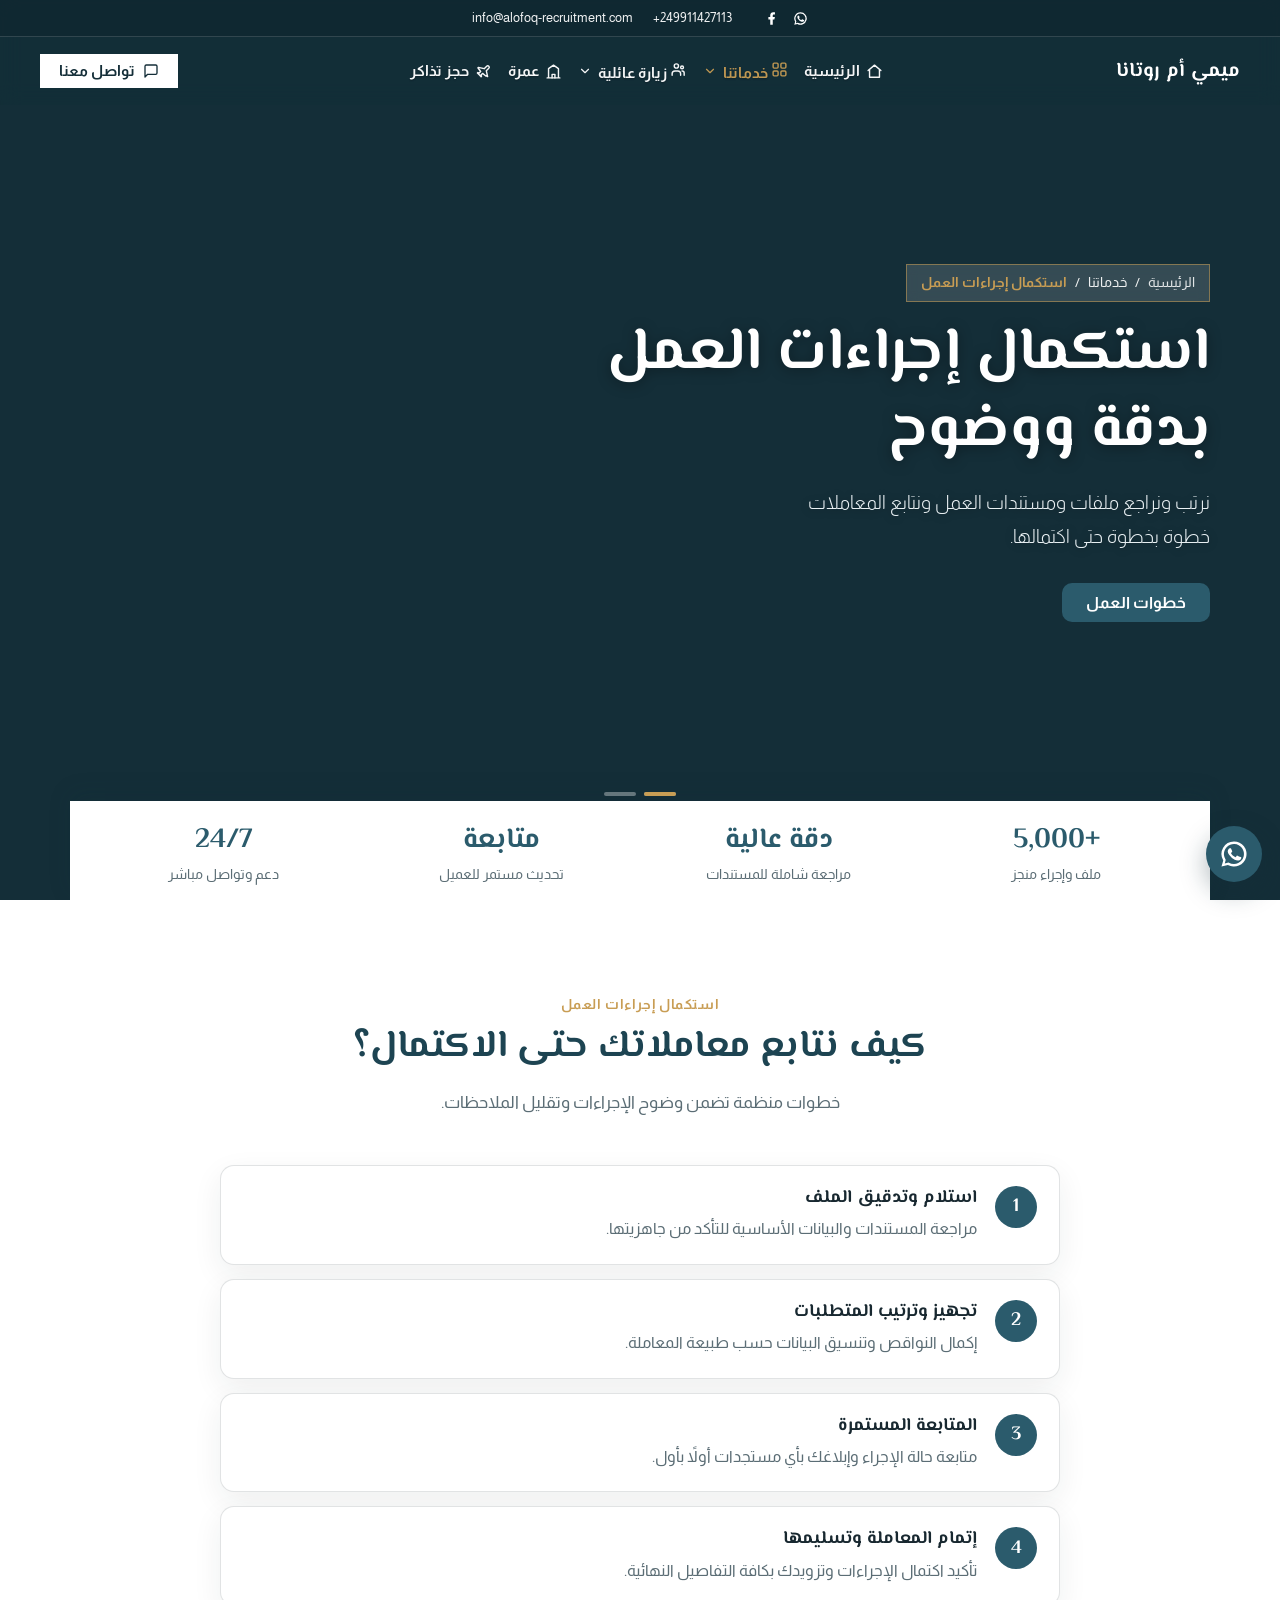
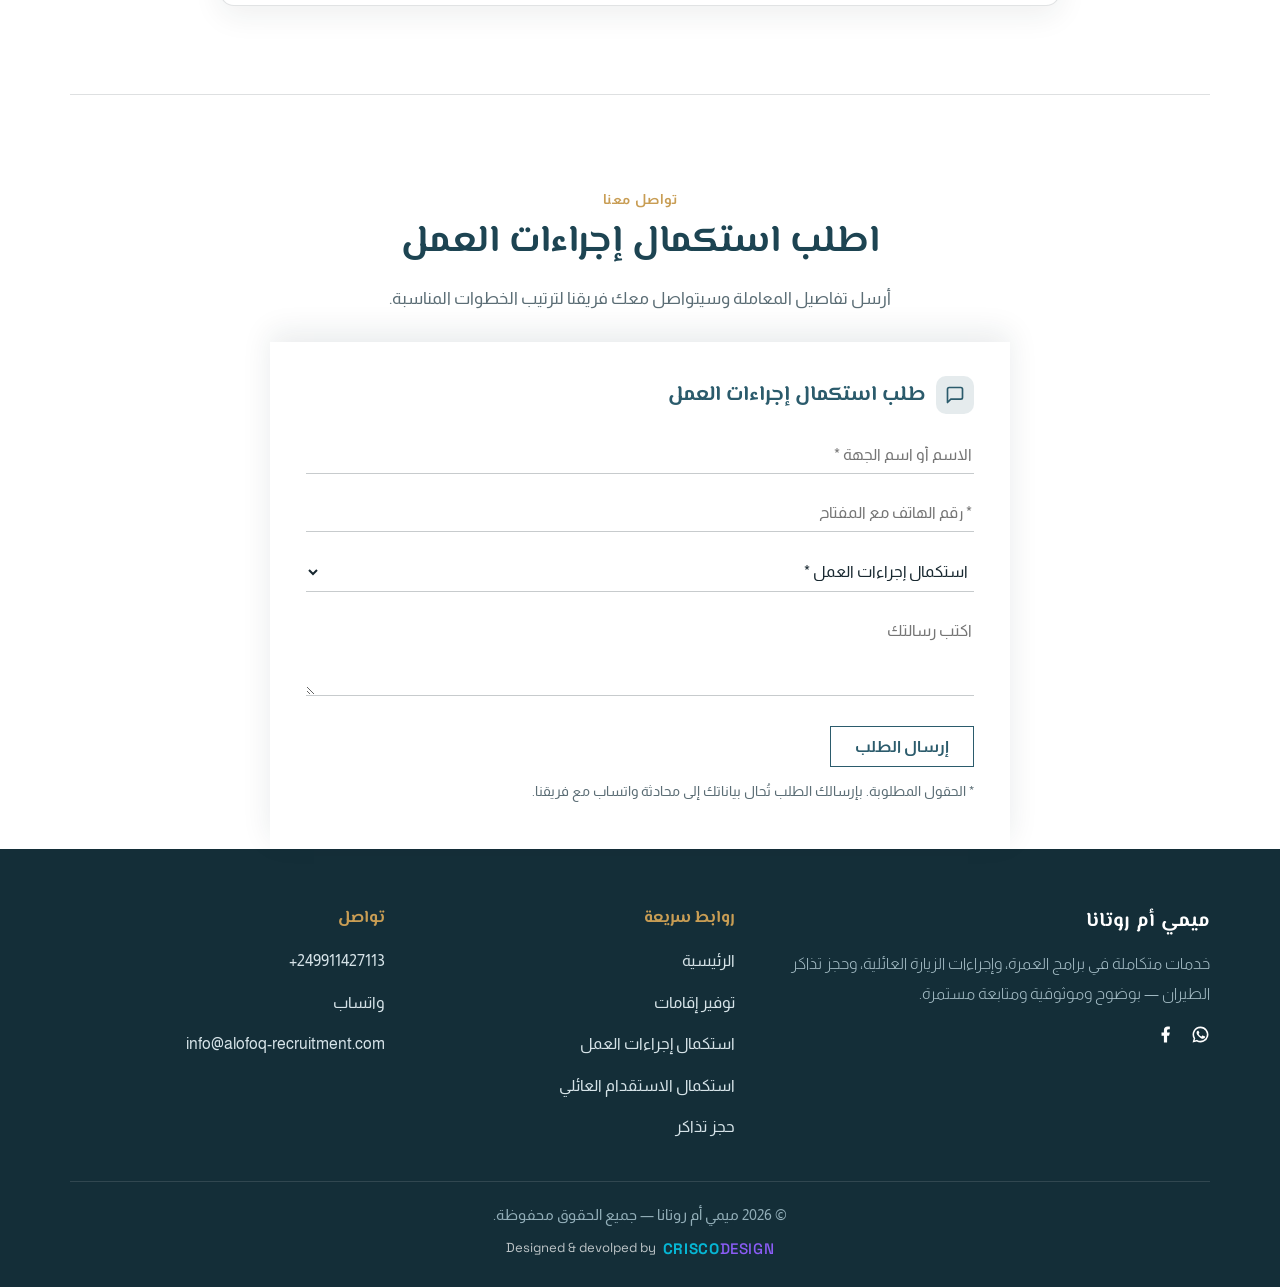
<file: work-procedures.html>
<!DOCTYPE html>
<html lang="ar" dir="rtl">
<head>
<meta charset="utf-8">
<meta name="viewport" content="width=device-width, initial-scale=1, viewport-fit=cover">
<meta name="theme-color" content="#142E38">
<title>استكمال إجراءات العمل | ميمي أم روتانا</title>
<meta name="description" content="استكمال إجراءات العمل والملفات والمستندات عبر ميمي أم روتانا بوضوح ومتابعة مستمرة.">
<link rel="preconnect" href="https://fonts.googleapis.com">
<link rel="preconnect" href="https://fonts.gstatic.com" crossorigin>
<link href="https://fonts.googleapis.com/css2?family=El+Messiri:wght@400;500;600;700&family=Almarai:wght@300;400;700&family=Space+Grotesk:wght@500;700&display=swap" rel="stylesheet">
<link rel="stylesheet" href="style.css">
<style>
  .sec-divider{max-width:1180px;margin:0 auto;padding:0 20px}
  .sec-divider::before{content:"";display:block;height:1px;background:rgba(24,40,48,.14)}
  .hero .dots{bottom:calc(104px + env(safe-area-inset-bottom,0px))}
  .hero-stats-float{
    position:absolute;z-index:5;left:50%;bottom:0;transform:translateX(-50%);
    width:min(1140px, calc(100% - 32px));background:#ffffff;color:#182830;
    box-shadow:0 -8px 22px rgba(20, 46, 56, .12);
    padding:22px 24px calc(16px + env(safe-area-inset-bottom,0px));
  }
  .hero-stats-grid{display:grid;grid-template-columns:repeat(4, minmax(120px, 1fr));gap:20px 18px;text-align:center;align-items:center}
  .hero-stats-grid .stat b{display:block;font-size:28px;color:#2B5B6C;line-height:1.25;margin-bottom:6px}
  .hero-stats-grid .stat span{display:block;font-size:14px;color:#5B6D75;line-height:1.45}
  section#contact.sec{padding-bottom:0}
  .contact-single-box{
    position:relative;z-index:3;background:#ffffff;color:#182830;border:0;border-radius:0;
    margin-top:-18px;margin-bottom:0;box-shadow:0 -10px 28px rgba(20,46,56,.09);
    max-width:740px;margin-inline:auto;
  }
  .contact-pane{padding:34px 36px 44px;background:#ffffff;display:flex;flex-direction:column}
  .contact-pane--inquiry{--pane-accent:#2B5B6C;--pane-accent-soft:rgba(43,91,108,.12);--pane-btn-ink:#ffffff}
  .pane-head{display:flex;align-items:center;gap:10px;margin-bottom:22px}
  .pane-head .p-ic{width:38px;height:38px;border-radius:10px;background:var(--pane-accent-soft);color:var(--pane-accent);display:grid;place-items:center;flex:none}
  .pane-head h3{margin:0;font-size:21px;color:var(--pane-accent)}
  .line-field{display:block;margin-bottom:20px}
  .line-field input,.line-field select,.line-field textarea{
    width:100%;padding:10px 2px;background:transparent;color:#182830;border:0;
    border-bottom:1.5px solid rgba(24,40,48,.24);border-radius:0;font:400 16px Almarai,sans-serif;
  }
  .line-field textarea{min-height:84px;resize:vertical}
  .line-field input:focus,.line-field select:focus,.line-field textarea:focus{outline:none;border-bottom-color:var(--pane-accent)}
  .contact-pane .btn{background:transparent;color:var(--pane-accent);border:1.5px solid var(--pane-accent);border-radius:0}
  .contact-pane .btn:hover{background:var(--pane-accent);color:var(--pane-btn-ink)}
  .contact-pane .hint{color:#5B6D75}
  form[dir="rtl"]{direction:rtl;text-align:right}
  form[dir="rtl"] .line-field,
  form[dir="rtl"] .line-field input,
  form[dir="rtl"] .line-field select,
  form[dir="rtl"] .line-field textarea{direction:rtl;text-align:right}
  form[dir="rtl"] .line-field input[type="tel"]{direction:ltr;text-align:right;unicode-bidi:plaintext}
  form[dir="rtl"] .hint{direction:rtl;text-align:right}
  .crisco-credit-below{
    margin-top:8px;display:flex;align-items:center;justify-content:center;gap:7px;direction:ltr;
    font-family:'Space Grotesk', system-ui, -apple-system, sans-serif;font-size:0.82rem;color:rgba(255,255,255,.72);
  }
  .crisco-credit-below .logo{
    font-family:'Space Grotesk', system-ui, -apple-system, sans-serif;font-size:0.95rem;font-weight:700;
    letter-spacing:0.6px;text-transform:uppercase;display:inline-block;text-decoration:none;
  }
  .crisco-credit-below .logo-a{color:#06B6D4}
  .crisco-credit-below .logo-b{color:#8B5CF6;font-weight:500}
  @media (max-width:860px){
    .hero{min-height:760px}
    .hero .txt{padding-bottom:175px}
    .hero .dots{bottom:calc(154px + env(safe-area-inset-bottom,0px))}
    .hero-stats-float{padding:16px 16px calc(14px + env(safe-area-inset-bottom,0px))}
    .hero-stats-grid{grid-template-columns:repeat(2, 1fr);gap:14px 16px}
    .hero-stats-grid .stat b{font-size:22px}
  }
</style>
</head>
<body>

<header class="top" id="top">
  <div class="top-bar">
    <div class="bar-in">
      <div class="top-socials" aria-label="واتساب وفيسبوك">
        <a href="https://wa.me/+249911427113" target="_blank" rel="noopener" aria-label="واتساب" title="واتساب">
          <svg viewBox="0 0 24 24" fill="currentColor" aria-hidden="true"><path d="M12 2a10 10 0 0 0-8.6 15.1L2 22l5.1-1.3A10 10 0 1 0 12 2Zm0 18a8 8 0 0 1-4.1-1.1l-.3-.2-3 .8.8-2.9-.2-.3A8 8 0 1 1 12 20Zm4.4-5.9c-.2-.1-1.4-.7-1.6-.8s-.4-.1-.6.1-.6.8-.8 1-.3.2-.5 0a6.5 6.5 0 0 1-1.9-1.2 7.2 7.2 0 0 1-1.3-1.7c-.1-.2 0-.4.1-.5l.4-.5a1.6 1.6 0 0 0 .3-.4.5.5 0 0 0 0-.5l-.8-1.8c-.2-.5-.4-.4-.6-.4h-.5a1 1 0 0 0-.7.3 3 3 0 0 0-.9 2.2 5.2 5.2 0 0 0 1.1 2.7 11.8 11.8 0 0 0 4.5 4 5.2 5.2 0 0 0 3.2.6 2.7 2.7 0 0 0 1.8-1.3 2.2 2.2 0 0 0 .2-1.3c-.1-.1-.2-.2-.4-.3Z"/></svg>
        </a>
        <a href="https://facebook.com" target="_blank" rel="noopener" aria-label="فيسبوك" title="فيسبوك">
          <svg viewBox="0 0 24 24" fill="currentColor" aria-hidden="true"><path d="M14 13.5h2.5l1-4H14v-2c0-1.03 0-2 2-2h1.5V2.14c-.326-.043-1.557-.14-2.857-.14C11.928 2 10 3.657 10 6.7v2.8H7v4h3V22h4v-8.5Z"/></svg>
        </a>
      </div>

      <div class="top-contact-info">
        <a class="info-item" href="tel:+249911427113" dir="ltr"><span>+249911427113</span></a>
        <a class="info-item" href="mailto:info@alofoq-recruitment.com"><span>info@alofoq-recruitment.com</span></a>
      </div>
    </div>
  </div>

  <div class="in">
    <a class="logo" href="index.html">ميمي أم روتانا</a>

    <nav id="nav">
      <a href="index.html">
        <svg width="17" height="17" viewBox="0 0 24 24" fill="none" stroke="currentColor" stroke-width="2" stroke-linecap="round" stroke-linejoin="round" aria-hidden="true"><path d="M3 10.5 12 3l9 7.5"/><path d="M5 9.5V20h14V9.5"/></svg>
        <span>الرئيسية</span>
      </a>

      <div class="nav-item-dropdown is-current" id="servicesDropdown">
        <button type="button" class="nav-dropdown-trigger" id="servicesTrigger" aria-expanded="false" aria-controls="servicesMenu">
          <a href="index.html#services" class="trigger-left" style="text-decoration:none;color:inherit;">
            <svg width="17" height="17" viewBox="0 0 24 24" fill="none" stroke="currentColor" stroke-width="2" stroke-linecap="round" stroke-linejoin="round" aria-hidden="true"><rect x="3" y="3" width="7" height="7" rx="1.5"/><rect x="14" y="3" width="7" height="7" rx="1.5"/><rect x="3" y="14" width="7" height="7" rx="1.5"/><rect x="14" y="14" width="7" height="7" rx="1.5"/></svg>
            <span>خدماتنا</span>
          </a>
          <svg class="chev" viewBox="0 0 24 24" fill="none" stroke="currentColor" stroke-width="2" stroke-linecap="round" stroke-linejoin="round" aria-hidden="true"><path d="m6 9 6 6 6-6"/></svg>
        </button>

        <div class="nav-dropdown-menu" id="servicesMenu" role="menu">
          <a href="accommodation.html" role="menuitem">توفير إقامات</a>
          <a href="work-procedures.html" class="is-current" aria-current="page" role="menuitem">استكمال إجراءات العمل</a>
        </div>
      </div>

      <div class="nav-item-dropdown" id="visitDropdown">
        <button type="button" class="nav-dropdown-trigger" id="visitTrigger" aria-expanded="false" aria-controls="visitMenu">
          <a href="index.html#visit" class="trigger-left" style="text-decoration:none;color:inherit;">
            <svg width="17" height="17" viewBox="0 0 24 24" fill="none" stroke="currentColor" stroke-width="2" stroke-linecap="round" stroke-linejoin="round" aria-hidden="true"><circle cx="9" cy="7" r="3"/><path d="M3 20v-2a4 4 0 0 1 4-4h4a4 4 0 0 1 4 4v2"/><circle cx="17" cy="9" r="2"/><path d="M17 14a3 3 0 0 1 3 3v3"/></svg>
            <span>زيارة عائلية</span>
          </a>
          <svg class="chev" viewBox="0 0 24 24" fill="none" stroke="currentColor" stroke-width="2" stroke-linecap="round" stroke-linejoin="round" aria-hidden="true"><path d="m6 9 6 6 6-6"/></svg>
        </button>

        <div class="nav-dropdown-menu" id="visitMenu" role="menu">
          <a href="family-recruitment.html" role="menuitem">استكمال الاستقدام العائلي</a>
        </div>
      </div>

      <a href="index.html#umrah">
        <svg width="17" height="17" viewBox="0 0 24 24" fill="none" stroke="currentColor" stroke-width="2" stroke-linecap="round" stroke-linejoin="round" aria-hidden="true"><path d="M3 21h18M5 21V8l7-5 7 5v13"/><path d="M10 21v-5h4v5"/></svg>
        <span>عمرة</span>
      </a>

      <a href="tickets.html">
        <svg width="17" height="17" viewBox="0 0 24 24" fill="none" stroke="currentColor" stroke-width="2" stroke-linecap="round" stroke-linejoin="round" aria-hidden="true"><path d="M17.8 19.2 16 11l3.5-3.5a2.1 2.1 0 0 0-3-3L13 8 4.8 6.2a.5.5 0 0 0-.5.8L8 12l-2 2-2-.5-.6.6 2.6 2.6 2.6 2.6.6-.6-.5-2 2-2 4.5 3.7a.5.5 0 0 0 .8-.5Z"/></svg>
        <span>حجز تذاكر</span>
      </a>
    </nav>

    <div class="top-actions">
      <a class="btn btn-icon top-white-btn" href="index.html#contact">
        <svg width="16" height="16" viewBox="0 0 24 24" fill="none" stroke="currentColor" stroke-width="2" stroke-linecap="round" stroke-linejoin="round" aria-hidden="true"><path d="M21 15a2 2 0 0 1-2 2H7l-4 4V5a2 2 0 0 1 2-2h14a2 2 0 0 1 2 2Z"/></svg>
        <span>تواصل معنا</span>
      </a>
    </div>

    <button class="menu" id="menu" aria-expanded="false" aria-controls="nav" aria-label="فتح القائمة">
      <span></span><span></span><span></span>
    </button>
  </div>
</header>

<section class="hero" id="hero" aria-roledescription="carousel" aria-label="استكمال إجراءات العمل مع ميمي أم روتانا">
  <div class="slide on" role="group" aria-label="1 من 2">
    <div class="bg" style="background-image:url('https://images.unsplash.com/photo-1450101499163-c8848c66ca85?auto=format&fit=crop&w=1920&q=80')" role="img" aria-label="استكمال إجراءات العمل والمستندات"></div>
    <div class="shade"></div>
    <div class="txt">
      <nav class="hero-crumb" aria-label="مسار الصفحة">
        <a href="index.html">الرئيسية</a>
        <span aria-hidden="true">/</span>
        <span>خدماتنا</span>
        <span aria-hidden="true">/</span>
        <span class="crumb-current">استكمال إجراءات العمل</span>
      </nav>
      <h1>استكمال إجراءات العمل بدقة ووضوح</h1>
      <p>نرتب ونراجع ملفات ومستندات العمل ونتابع المعاملات خطوة بخطوة حتى اكتمالها.</p>
      <a class="btn" href="#steps-work">خطوات العمل</a>
    </div>
  </div>

  <div class="slide" role="group" aria-label="2 من 2">
    <div class="bg" style="background-image:url('https://images.unsplash.com/photo-1521737604893-d14cc237f11d?auto=format&fit=crop&w=1920&q=80')" role="img" aria-label="متابعة وتنسيق معاملات العمل"></div>
    <div class="shade"></div>
    <div class="txt">
      <nav class="hero-crumb" aria-label="مسار الصفحة">
        <a href="index.html">الرئيسية</a>
        <span aria-hidden="true">/</span>
        <span>خدماتنا</span>
        <span aria-hidden="true">/</span>
        <span class="crumb-current">استكمال إجراءات العمل</span>
      </nav>
      <h2>تنظيم المعاملات وتقليل التأخير</h2>
      <p>تدقيق مسبق للبيانات والأوراق المطلوبة وتحديث مستمر بحالة الطلب.</p>
      <a class="btn" href="#contact">ابدأ طلبك الآن</a>
    </div>
  </div>

  <div class="dots" id="dots"></div>

  <div class="hero-stats-float" aria-label="إحصائيات استكمال إجراءات العمل">
    <div class="hero-stats-grid">
      <div class="stat"><b>+5,000</b><span>ملف وإجراء منجز</span></div>
      <div class="stat"><b>دقة عالية</b><span>مراجعة شاملة للمستندات</span></div>
      <div class="stat"><b>متابعة</b><span>تحديث مستمر للعميل</span></div>
      <div class="stat"><b>24/7</b><span>دعم وتواصل مباشر</span></div>
    </div>
  </div>
</section>

<section class="sec" id="steps-work">
  <div class="wrap">
    <div class="head reveal">
      <span class="eyebrow">استكمال إجراءات العمل</span>
      <h2>كيف نتابع معاملاتك حتى الاكتمال؟</h2>
      <p>خطوات منظمة تضمن وضوح الإجراءات وتقليل الملاحظات.</p>
    </div>
    <div class="steps">
      <div class="step reveal"><div class="n">1</div><div><h3>استلام وتدقيق الملف</h3><p>مراجعة المستندات والبيانات الأساسية للتأكد من جاهزيتها.</p></div></div>
      <div class="step reveal"><div class="n">2</div><div><h3>تجهيز وترتيب المتطلبات</h3><p>إكمال النواقص وتنسيق البيانات حسب طبيعة المعاملة.</p></div></div>
      <div class="step reveal"><div class="n">3</div><div><h3>المتابعة المستمرة</h3><p>متابعة حالة الإجراء وإبلاغك بأي مستجدات أولاً بأول.</p></div></div>
      <div class="step reveal"><div class="n">4</div><div><h3>إتمام المعاملة وتسليمها</h3><p>تأكيد اكتمال الإجراءات وتزويدك بكافة التفاصيل النهائية.</p></div></div>
    </div>
  </div>
</section>

<div class="sec-divider" aria-hidden="true"></div>

<section class="sec alt" id="contact">
  <div class="wrap">
    <div class="head reveal">
      <span class="eyebrow">تواصل معنا</span>
      <h2>اطلب استكمال إجراءات العمل</h2>
      <p>أرسل تفاصيل المعاملة وسيتواصل معك فريقنا لترتيب الخطوات المناسبة.</p>
    </div>
    <div class="contact-single-box reveal">
      <div class="contact-pane contact-pane--inquiry">
        <div class="pane-head">
          <span class="p-ic" aria-hidden="true">
            <svg width="20" height="20" viewBox="0 0 24 24" fill="none" stroke="currentColor" stroke-width="2" stroke-linecap="round" stroke-linejoin="round"><path d="M21 15a2 2 0 0 1-2 2H7l-4 4V5a2 2 0 0 1 2-2h14a2 2 0 0 1 2 2Z"/></svg>
          </span>
          <h3>طلب استكمال إجراءات العمل</h3>
        </div>
        <form dir="rtl" class="service-wa-form" novalidate>
          <label class="line-field"><input type="text" name="name" required autocomplete="name" aria-label="الاسم أو اسم الجهة *" placeholder="الاسم أو اسم الجهة *" pattern="^[\u0600-\u06FF\u0750-\u077F\u08A0-\u08FF\uFB50-\uFDFF\uFE70-\uFEFFa-zA-Z\s]+$" title="يرجى إدخال أحرف فقط بدون أرقام أو رموز"></label>
          <label class="line-field"><input type="tel" name="phone" required autocomplete="tel" inputmode="tel" aria-label="رقم الهاتف مع المفتاح *" placeholder="رقم الهاتف مع المفتاح *"></label>
          <label class="line-field">
            <select name="service" required aria-label="نوع الخدمة *">
              <option value="استكمال إجراءات العمل">استكمال إجراءات العمل *</option>
              <option value="تدقيق ومراجعة ملف عمل">تدقيق ومراجعة ملف عمل</option>
              <option value="متابعة معاملة قائمة">متابعة معاملة قائمة</option>
            </select>
          </label>
          <label class="line-field"><textarea name="msg" aria-label="اكتب رسالتك" placeholder="اكتب رسالتك"></textarea></label>
          <button class="btn" type="submit">إرسال الطلب</button>
          <p class="hint">* الحقول المطلوبة. بإرسالك الطلب تُحال بياناتك إلى محادثة واتساب مع فريقنا.</p>
        </form>
      </div>
    </div>
  </div>
</section>

<footer class="foot">
  <div class="wrap">
    <div class="grid">
      <div>
        <a class="logo" href="index.html">ميمي أم روتانا</a>
        <p>خدمات متكاملة في برامج العمرة، وإجراءات الزيارة العائلية، وحجز تذاكر الطيران — بوضوح وموثوقية ومتابعة مستمرة.</p>
        <div class="foot-socials" aria-label="واتساب وفيسبوك">
          <a href="https://wa.me/+249911427113" target="_blank" rel="noopener" aria-label="واتساب" title="واتساب">
            <svg viewBox="0 0 24 24" fill="currentColor" aria-hidden="true"><path d="M12 2a10 10 0 0 0-8.6 15.1L2 22l5.1-1.3A10 10 0 1 0 12 2Zm0 18a8 8 0 0 1-4.1-1.1l-.3-.2-3 .8.8-2.9-.2-.3A8 8 0 1 1 12 20Zm4.4-5.9c-.2-.1-1.4-.7-1.6-.8s-.4-.1-.6.1-.6.8-.8 1-.3.2-.5 0a6.5 6.5 0 0 1-1.9-1.2 7.2 7.2 0 0 1-1.3-1.7c-.1-.2 0-.4.1-.5l.4-.5a1.6 1.6 0 0 0 .3-.4.5.5 0 0 0 0-.5l-.8-1.8c-.2-.5-.4-.4-.6-.4h-.5a1 1 0 0 0-.7.3 3 3 0 0 0-.9 2.2 5.2 5.2 0 0 0 1.1 2.7 11.8 11.8 0 0 0 4.5 4 5.2 5.2 0 0 0 3.2.6 2.7 2.7 0 0 0 1.8-1.3 2.2 2.2 0 0 0 .2-1.3c-.1-.1-.2-.2-.4-.3Z"/></svg>
          </a>
          <a href="https://facebook.com" target="_blank" rel="noopener" aria-label="فيسبوك" title="فيسبوك">
            <svg viewBox="0 0 24 24" fill="currentColor" aria-hidden="true"><path d="M14 13.5h2.5l1-4H14v-2c0-1.03 0-2 2-2h1.5V2.14c-.326-.043-1.557-.14-2.857-.14C11.928 2 10 3.657 10 6.7v2.8H7v4h3V22h4v-8.5Z"/></svg>
          </a>
        </div>
      </div>
      <div>
        <h4>روابط سريعة</h4>
        <ul>
          <li><a href="index.html">الرئيسية</a></li>
          <li><a href="accommodation.html">توفير إقامات</a></li>
          <li><a href="work-procedures.html">استكمال إجراءات العمل</a></li>
          <li><a href="family-recruitment.html">استكمال الاستقدام العائلي</a></li>
          <li><a href="tickets.html">حجز تذاكر</a></li>
        </ul>
      </div>
      <div>
        <h4>تواصل</h4>
        <ul>
          <li><a href="tel:+249911427113" dir="ltr">+249911427113</a></li>
          <li><a href="https://wa.me/+249911427113" target="_blank" rel="noopener">واتساب</a></li>
          <li><a href="mailto:info@alofoq-recruitment.com">info@alofoq-recruitment.com</a></li>
        </ul>
      </div>
    </div>
    <div class="copy">© <span id="year"></span> ميمي أم روتانا — جميع الحقوق محفوظة.</div>
    <div class="crisco-credit-below">
      <span>Designed &amp; devolped by</span>
      <a href="index.html" class="logo notranslate" dir="ltr" aria-label="CRISCODESIGN">
        <span class="logo-a">CRISCO</span><span class="logo-b">DESIGN</span>
      </a>
    </div>
  </div>
</footer>

<a class="wa" href="https://wa.me/+249911427113" target="_blank" rel="noopener" aria-label="تواصل عبر واتساب">
  <svg width="30" height="30" viewBox="0 0 24 24" fill="currentColor" aria-hidden="true"><path d="M12 2a10 10 0 0 0-8.6 15.1L2 22l5.1-1.3A10 10 0 1 0 12 2Zm0 18a8 8 0 0 1-4.1-1.1l-.3-.2-3 .8.8-2.9-.2-.3A8 8 0 1 1 12 20Zm4.4-5.9c-.2-.1-1.4-.7-1.6-.8s-.4-.1-.6.1-.6.8-.8 1-.3.2-.5 0a6.5 6.5 0 0 1-1.9-1.2 7.2 7.2 0 0 1-1.3-1.7c-.1-.2 0-.4.1-.5l.4-.5a1.6 1.6 0 0 0 .3-.4.5.5 0 0 0 0-.5l-.8-1.8c-.2-.5-.4-.4-.6-.4h-.5a1 1 0 0 0-.7.3 3 3 0 0 0-.9 2.2 5.2 5.2 0 0 0 1.1 2.7 11.8 11.8 0 0 0 4.5 4 5.2 5.2 0 0 0 3.2.6 2.7 2.7 0 0 0 1.8-1.3 2.2 2.2 0 0 0 .2-1.3c-.1-.1-.2-.2-.4-.3Z"/></svg>
</a>

<script>
(function(){
  var WA = '+249911427113';
  var hero = document.getElementById('hero'), slides = [].slice.call(hero.querySelectorAll('.slide')), dots = document.getElementById('dots'), DELAY = 6000, i = 0, timer, btns = [];
  hero.style.setProperty('--t', DELAY + 'ms');
  slides.forEach(function(_, k){
    var b = document.createElement('button'); b.type = 'button';
    b.setAttribute('aria-label', 'الانتقال إلى الشريحة ' + (k + 1));
    b.onclick = function(){ go(k); }; dots.appendChild(b); btns.push(b);
  });
  function go(n){
    i = (n + slides.length) % slides.length;
    slides.forEach(function(s, k){ s.classList.toggle('on', k === i); });
    btns.forEach(function(b, k){ b.classList.remove('on'); if (k === i){ void b.offsetWidth; b.classList.add('on'); } });
    restart();
  }
  function restart(){ clearTimeout(timer); if (window.matchMedia('(prefers-reduced-motion:reduce)').matches) return; timer = setTimeout(function(){ go(i + 1); }, DELAY); }
  go(0);

  function bindDropdown(triggerId, menuId, wrapperId){
    var trigger = document.getElementById(triggerId);
    var ddMenu = document.getElementById(menuId);
    if (!trigger || !ddMenu) return;

    var directLink = trigger.querySelector('a[href^="#"]');
    if (directLink){
      directLink.addEventListener('click', function(e){
        e.stopPropagation();
      });
    }

    trigger.addEventListener('click', function(e){
      if (e.target.closest('a[href^="#"]')) return;
      e.preventDefault();
      e.stopPropagation();
      var isOpen = ddMenu.classList.toggle('open');
      trigger.setAttribute('aria-expanded', isOpen ? 'true' : 'false');

      document.querySelectorAll('.nav-dropdown-menu.open').forEach(function(otherMenu){
        if (otherMenu !== ddMenu){
          otherMenu.classList.remove('open');
          var otherWrapper = otherMenu.closest('.nav-item-dropdown');
          var otherBtn = otherWrapper ? otherWrapper.querySelector('.nav-dropdown-trigger') : null;
          if (otherBtn) otherBtn.setAttribute('aria-expanded', 'false');
        }
      });
    });

    ddMenu.addEventListener('click', function(e){
      e.stopPropagation();
    });

    document.addEventListener('click', function(e){
      if (!e.target.closest('#' + wrapperId)){
        ddMenu.classList.remove('open');
        trigger.setAttribute('aria-expanded', 'false');
      }
    });
  }

  bindDropdown('servicesTrigger', 'servicesMenu', 'servicesDropdown');
  bindDropdown('visitTrigger', 'visitMenu', 'visitDropdown');

  var menu = document.getElementById('menu'), nav = document.getElementById('nav');
  if (menu && nav){
    menu.onclick = function(e){
      e.stopPropagation();
      var open = nav.classList.toggle('open');
      menu.setAttribute('aria-expanded', open ? 'true' : 'false');
      menu.setAttribute('aria-label', open ? 'إغلاق القائمة' : 'فتح القائمة');
      if (!open){
        document.querySelectorAll('.nav-dropdown-menu.open').forEach(function(m){ m.classList.remove('open'); });
        document.querySelectorAll('.nav-dropdown-trigger[aria-expanded="true"]').forEach(function(b){ b.setAttribute('aria-expanded', 'false'); });
      }
    };
    nav.addEventListener('click', function(e){ if (e.target.closest('a')){ nav.classList.remove('open'); menu.setAttribute('aria-expanded', 'false'); menu.setAttribute('aria-label', 'فتح القائمة'); } });
    document.addEventListener('click', function(e){ if (nav.classList.contains('open') && !e.target.closest('#top')){ nav.classList.remove('open'); menu.setAttribute('aria-expanded', 'false'); menu.setAttribute('aria-label', 'فتح القائمة'); } });
  }

  var top = document.getElementById('top');
  function onScroll(){ top.classList.toggle('solid', window.scrollY > 40); }
  onScroll(); window.addEventListener('scroll', onScroll, {passive:true});

  var form = document.querySelector('.service-wa-form');
  if (form){
    form.addEventListener('submit', function(e){
      e.preventDefault();
      if (!form.reportValidity()) return;
      var d = new FormData(form);
      var msg = 'مرحبًا ميمي أم روتانا\nالخدمة: ' + d.get('service') + '\nالاسم / الجهة: ' + d.get('name') + '\nالهاتف: ' + d.get('phone') + (d.get('msg') ? '\nالتفاصيل: ' + d.get('msg') : '');
      window.open('https://wa.me/' + WA + '?text=' + encodeURIComponent(msg), '_blank');
    });
  }

  var items = document.querySelectorAll('.reveal');
  if ('IntersectionObserver' in window && !window.matchMedia('(prefers-reduced-motion:reduce)').matches){
    var io = new IntersectionObserver(function(entries){ entries.forEach(function(en){ if (en.isIntersecting){ en.target.classList.add('in'); io.unobserve(en.target); } }); }, {threshold:.14, rootMargin:'0px 0px -40px'});
    items.forEach(function(el){ io.observe(el); });
  } else { items.forEach(function(el){ el.classList.add('in'); }); }

  var lettersOnlyRegex = /[^\u0600-\u06FF\u0750-\u077F\u08A0-\u08FF\uFB50-\uFDFF\uFE70-\uFEFFa-zA-Z\s]/g;
  document.querySelectorAll('input[name="name"], input[name="commenterName"]').forEach(function(el){
    function cleanLetters(){
      var cleaned = el.value.replace(lettersOnlyRegex, '');
      if (el.value !== cleaned){
        el.value = cleaned;
      }
      el.setCustomValidity('');
    }
    el.addEventListener('input', cleanLetters);
    el.addEventListener('paste', function(){ setTimeout(cleanLetters, 0); });
    el.addEventListener('invalid', function(){
      if (el.validity.patternMismatch || el.validity.valueMissing){
        el.setCustomValidity(el.value.trim() ? 'يرجى إدخال أحرف فقط بدون أرقام' : 'يرجى إدخال الاسم');
      }
    });
  });
  document.getElementById('year').textContent = new Date().getFullYear();
})();
</script>
</body>
</html>
</file>
<file: style.css>
/* ============================================================
   ميمي أم روتانا — ورقة الأنماط الموحدة
   ============================================================ */

:root{
  --bg:#FFFFFF;
  --surface:#FFFFFF;
  --ink:#182830;
  --muted:#5B6D75;
  --sage:#2B5B6C;
  --sage-deep:#1D4452;
  --sage-ink:#FFFFFF;
  --sand:#C89D54;
  --sand-ink:#182830;
  --star:#C89D54;
  --line:rgba(24,40,48,.13);
  --shadow:0 10px 30px rgba(24,40,48,.07);
  --radius:16px;
  --white:#FFFFFF;
  color-scheme:light;
}

*{box-sizing:border-box}
html{
  scroll-behavior:smooth;
  overflow-x:hidden;
  max-width:100%;
}
body{
  margin:0;
  background:var(--bg);
  color:var(--ink);
  font-family:Almarai,"Segoe UI",Tahoma,sans-serif;
  font-size:17px;
  line-height:1.85;
  -webkit-font-smoothing:antialiased;
  overflow-x:hidden;
  max-width:100%;
}
h1,h2,h3{font-family:"El Messiri",Almarai,sans-serif;margin:0;line-height:1.35;letter-spacing:0}
p{margin:0 0 1em}
a{color:inherit}
:focus-visible{outline:3px solid var(--sand);outline-offset:3px}
.wrap{max-width:1180px;margin:0 auto;padding:0 20px}
section[id]{scroll-margin-top:112px}

/* ===== الشريط العلوي ===== */
.top{
  position:fixed;inset:0 0 auto 0;z-index:50;color:#fff;
  padding-top:env(safe-area-inset-top,0px);
  background:rgba(20,46,56,.48);
  backdrop-filter:blur(10px) saturate(1.1);
  -webkit-backdrop-filter:blur(10px) saturate(1.1);
  transition:background .3s ease,box-shadow .3s ease;
}
.top.solid{
  background:rgba(20,46,56,.97);
  box-shadow:0 1px 0 rgba(255,255,255,.1);
}

/* أعلى الشريط في المنتصف: واتساب وفيسبوك على اليمين، والهاتف والبريد والعنوان على اليسار */
.top-bar{
  border-bottom:1px solid rgba(255,255,255,.14);
  background:rgba(14,34,42,.48);
  font-size:13px;
}
.top-bar .bar-in{
  max-width:1180px;
  margin:0 auto;
  padding:6px 14px;
  display:flex;
  align-items:center;
  justify-content:center;
  flex-wrap:nowrap;
  gap:clamp(10px, 2.5vw, 36px);
  overflow-x:auto;
  scrollbar-width:none;
  -ms-overflow-style:none;
}
.top-bar .bar-in::-webkit-scrollbar{display:none}

.top-socials{
  display:inline-flex;
  align-items:center;
  gap:14px;
}
.top-socials a{
  display:inline-flex;
  align-items:center;
  justify-content:center;
  color:#ffffff;
  text-decoration:none;
  background:none;
  border:0;
  padding:0;
  transform:none;
  box-shadow:none;
  transition:color .2s ease;
}
.top-socials a:hover{
  color:var(--sand);
  background:none;
  border:0;
  transform:none;
  box-shadow:none;
}
.top-socials a svg{
  width:15px;
  height:15px;
  flex:none;
}

.top-contact-info{
  display:inline-flex;
  align-items:center;
  flex-wrap:nowrap;
  justify-content:center;
  gap:clamp(10px, 2vw, 20px);
  color:rgba(255,255,255,.94);
  white-space:nowrap;
  flex-shrink:0;
}
.top-contact-info .info-item{
  display:inline-flex;
  align-items:center;
  gap:5px;
  text-decoration:none;
  color:rgba(255,255,255,.94);
  white-space:nowrap;
  transition:color .2s ease;
}
.top-contact-info a.info-item:hover{
  color:var(--sand);
}

/* بالأسفل: الشعار + الروابط + الأزرار */
.top .in{
  position:relative;
  max-width:1240px;margin:0 auto;padding:0 20px;min-height:68px;
  display:flex;align-items:center;justify-content:space-between;gap:14px;
}
.logo{
  display:inline-block;text-decoration:none;
  font:700 20px "El Messiri",sans-serif;
  letter-spacing:.3px;white-space:nowrap;
}

/* روابط الشريط — تغيير اللون فقط عند المرور */
.top nav{
  display:flex;
  flex-wrap:wrap;
  align-items:center;
  gap:16px;
}
.top nav > a{
  display:inline-flex;align-items:center;gap:6px;
  text-decoration:none;font-weight:700;font-size:14.5px;
  opacity:.96;white-space:nowrap;
  text-shadow:0 1px 2px rgba(0,0,0,.28);
  transition:color .25s ease;
}
.top nav > a:hover{color:var(--sand)}
.top nav > a.is-current{color:var(--sand)}
.top nav a svg{flex:none}

/* ===== القوائم المنسدلة بنفس لون الشريط العلوي وبدون حدود ===== */
.nav-item-dropdown{
  position:relative;
  display:inline-flex;
  align-items:center;
}

/* جسر غير مرئي يمتد حتى نهاية الشريط العلوي السفلية لمنع اختفاء القائمة عند تحريك المؤشر إليها */
.nav-item-dropdown::after{
  content:"";
  position:absolute;
  top:100%;
  right:0;
  left:0;
  height:26px;
  background:transparent;
}

.nav-dropdown-trigger{
  display:inline-flex;
  align-items:center;
  gap:6px;
  background:none;
  border:0;
  padding:0;
  color:inherit;
  font:700 14.5px Almarai,sans-serif;
  cursor:pointer;
  white-space:nowrap;
  opacity:.96;
  text-shadow:0 1px 2px rgba(0,0,0,.28);
  transition:color .25s ease;
}
.nav-dropdown-trigger:hover,
.nav-dropdown-trigger[aria-expanded="true"],
.nav-item-dropdown.is-current .nav-dropdown-trigger{
  color:var(--sand);
}
.nav-dropdown-trigger .chev{
  width:14px;
  height:14px;
  transition:transform .25s ease;
}
.nav-dropdown-trigger[aria-expanded="true"] .chev{
  transform:rotate(180deg);
}

.nav-dropdown-menu{
  display:none;
  position:absolute;
  top:calc(100% + 22px);
  right:0;
  min-width:240px;
  background:rgba(20,46,56,.48);
  backdrop-filter:blur(10px) saturate(1.1);
  -webkit-backdrop-filter:blur(10px) saturate(1.1);
  border:0;
  border-radius:0;
  box-shadow:0 10px 24px rgba(10,24,30,.22);
  padding:8px 0;
  z-index:90;
  flex-direction:column;
  transition:background .3s ease;
}
.top.solid .nav-dropdown-menu{
  background:rgba(20,46,56,.97);
}
.nav-item-dropdown:hover .nav-dropdown-menu,
.nav-item-dropdown:focus-within .nav-dropdown-menu,
.nav-dropdown-menu.open{
  display:flex;
}
.nav-dropdown-menu a{
  display:flex;
  align-items:center;
  justify-content:space-between;
  padding:10px 16px;
  font-size:14px;
  font-weight:700;
  color:#ffffff;
  text-decoration:none;
  border:0;
  white-space:nowrap;
  transition:color .2s ease, background-color .2s ease;
}
.nav-dropdown-menu a:hover,
.nav-dropdown-menu a.is-current{
  color:var(--sand);
  background:rgba(255,255,255,.04);
}

.top-actions{
  display:flex;
  align-items:center;
  gap:10px;
  flex-shrink:0;
}

.btn{
  display:inline-block;background:var(--sage);color:var(--sage-ink);
  border:0;border-radius:10px;padding:11px 24px;
  font:700 16px Almarai,sans-serif;cursor:pointer;text-decoration:none;
  white-space:nowrap;transition:background-color .25s ease,color .25s ease,border-color .25s ease,transform .2s ease;
}
.btn:hover{background:var(--sage-deep);transform:translateY(-1px)}

.top .btn.top-ghost-btn{
  background:transparent;
  color:#ffffff;
  border:1.5px solid rgba(255,255,255,.85);
  border-radius:0;
  padding:8px 18px;
  font-size:14.5px;
}
.top .btn.top-ghost-btn:hover{
  background:#C89D54;
  color:#142E38;
  border-color:#C89D54;
  transform:translateY(-1px);
}

.top .btn.top-white-btn{
  background:#ffffff;
  color:#142E38;
  border:1.5px solid #ffffff;
  border-radius:0;
  padding:8px 18px;
  font-size:14.5px;
}
.top .btn.top-white-btn:hover{
  background:var(--sand);
  color:#142E38;
  border-color:var(--sand);
  transform:translateY(-1px);
}

/* زر الهامبرغر */
.menu{
  display:none;
  position:relative;
  width:44px;
  height:44px;
  background:transparent;
  border:0;
  border-radius:0;
  padding:0;
  cursor:pointer;
  flex-shrink:0;
}
.menu span{
  position:absolute;
  top:50%;left:50%;
  width:24px;height:2px;
  background:#fff;
  border-radius:2px;
  transition:transform .3s ease, opacity .25s ease;
}
.menu span:nth-child(1){transform:translate(-50%, calc(-50% - 8px))}
.menu span:nth-child(2){transform:translate(-50%, -50%)}
.menu span:nth-child(3){transform:translate(-50%, calc(-50% + 8px))}
.menu[aria-expanded="true"] span:nth-child(1){transform:translate(-50%, -50%) rotate(45deg)}
.menu[aria-expanded="true"] span:nth-child(2){opacity:0}
.menu[aria-expanded="true"] span:nth-child(3){transform:translate(-50%, -50%) rotate(-45deg)}

/* ===== السلايدر ===== */
.hero{
  position:relative;height:100svh;min-height:680px;max-height:920px;overflow:hidden;
  background:#142E38;color:var(--white);
}
.slide{
  position:absolute;inset:0;opacity:0;visibility:hidden;
  transition:opacity .9s ease,visibility .9s;
}
.slide.on{opacity:1;visibility:visible}

.bg{
  position:absolute;inset:0;
  background-size:cover;background-position:center;background-repeat:no-repeat;
  background-color:#142E38;
}

.shade{
  position:absolute;inset:0;
  background:linear-gradient(270deg,rgba(20,46,56,.92) 0%,rgba(20,46,56,.66) 45%,rgba(20,46,56,.12) 82%);
}

.txt{
  position:relative;z-index:2;height:100%;max-width:1180px;margin:0 auto;
  padding:145px 20px 160px;
  display:flex;flex-direction:column;justify-content:center;align-items:flex-start;
}
.txt h1,.txt h2{
  font-size:clamp(32px,5.2vw,60px);font-weight:700;line-height:1.28;max-width:17ch;
  text-shadow:0 2px 14px rgba(0,0,0,.35);
}
.txt p{
  max-width:44ch;margin:16px 0 28px;color:#EAF1F4;
  font-size:18.5px;font-weight:300;
  text-shadow:0 1px 8px rgba(0,0,0,.35);
}
.slide.on .txt>*{animation:up .8s both}
.slide.on .txt p{animation-delay:.12s}
.slide.on .txt .btn{animation-delay:.24s}
@keyframes up{from{opacity:0;transform:translateY(18px)}to{opacity:1;transform:none}}

/* مؤشر المسار داخل الهيرو */
.hero-crumb{
  display:inline-flex;
  align-items:center;
  gap:8px;
  padding:6px 14px;
  margin-bottom:14px;
  background:rgba(255,255,255,.14);
  backdrop-filter:blur(6px);
  -webkit-backdrop-filter:blur(6px);
  border:1px solid rgba(200,157,84,.55);
  color:rgba(255,255,255,.92);
  font-size:13.5px;
}
.hero-crumb a{
  color:rgba(255,255,255,.85);
  text-decoration:none;
  transition:color .2s ease;
}
.hero-crumb a:hover{color:var(--sand)}
.hero-crumb .crumb-current{
  color:var(--sand);
  font-weight:700;
}

/* المؤشرات */
.dots{
  position:absolute;z-index:6;
  bottom:calc(28px + env(safe-area-inset-bottom,0px));
  left:50%;transform:translateX(-50%);
  display:flex;gap:8px;
}
.dots button{
  width:32px;height:4px;
  border:0;border-radius:2px;
  background:rgba(255,255,255,.35);
  cursor:pointer;padding:0;
  position:relative;overflow:hidden;
  transition:background .2s ease;
}
.dots button:hover{background:rgba(255,255,255,.6)}
.dots button.on::after{
  content:"";position:absolute;inset:0;
  background:var(--sand);
  transform-origin:right;
  animation:fill var(--t,6s) linear both;
}
.hero.paused .dots button.on::after{animation-play-state:paused}
@keyframes fill{from{transform:scaleX(0)}to{transform:scaleX(1)}}

/* ===== الأقسام ===== */
.sec{padding:88px 0;background:var(--surface)}
.sec.alt{background:var(--surface)}
.head{max-width:680px;margin:0 auto 46px;text-align:center}
.eyebrow{
  display:inline-block;font:700 13.5px Almarai,sans-serif;
  color:var(--sand);letter-spacing:.6px;margin-bottom:10px;
}
.head h2{font-size:clamp(26px,3.6vw,38px);color:var(--sage-deep)}
.head p{color:var(--muted);margin:14px 0 0;font-size:17px}

.cards{
  display:grid;grid-template-columns:repeat(auto-fit,minmax(270px,1fr));gap:22px;
}
.card{
  background:var(--surface);border:1px solid var(--line);
  border-radius:var(--radius);padding:28px;box-shadow:var(--shadow);
  transition:transform .25s ease,box-shadow .3s ease,border-color .25s ease;
  display:flex;flex-direction:column;
}
.card:hover{transform:translateY(-5px);border-color:rgba(200,157,84,.45);box-shadow:0 16px 38px rgba(20,46,56,.12)}
.card .ic{
  width:56px;height:56px;border-radius:16px;
  background:rgba(43,91,108,.11);color:var(--sage);
  display:grid;place-items:center;margin-bottom:18px;
}
.card h3{font-size:21px;margin-bottom:8px;color:var(--ink)}
.card p{color:var(--muted);margin:0}
.ticks{list-style:none;padding:0;margin:18px 0 0;display:grid;gap:8px;font-size:16px}
.ticks li{position:relative;padding-inline-start:26px;color:var(--muted)}
.ticks li::before{
  content:"✓";position:absolute;inset-inline-start:0;top:0;
  color:var(--sand);font-weight:700;
}

/* بطاقات وأزرار قسم الخدمات: تناسق بجانب بعض وأزرار شفافة */
#services .cards{
  display:grid;
  grid-template-columns:repeat(3, minmax(0, 1fr));
  gap:22px;
  align-items:stretch;
}
#services .card{
  height:100%;
  transform:none;
  box-shadow:0 6px 18px rgba(20,46,56,.05);
  border-color:rgba(24,40,48,.14);
  transition:border-color .25s ease, box-shadow .25s ease;
}
#services .card:hover{
  transform:none;
  border-color:rgba(43,91,108,.45);
  box-shadow:0 10px 24px rgba(20,46,56,.1);
}
#services .card .btn{
  margin-top:auto;
  background:transparent;
  color:var(--sage);
  border:1.5px solid var(--sage);
  border-radius:10px;
  padding:10px 20px;
  text-align:center;
  justify-content:center;
  transition:background-color .25s ease, color .25s ease, border-color .25s ease;
}
#services .card .btn:hover,
#services .card .btn:focus-visible{
  background:var(--sage);
  color:var(--sage-ink);
  border-color:var(--sage);
  transform:none;
}
@media (max-width:980px){
  #services .cards{
    grid-template-columns:repeat(2, minmax(0, 1fr));
  }
}
@media (max-width:640px){
  #services .cards{
    grid-template-columns:1fr;
  }
}

.plan{position:relative}
.plan .tag{
  position:absolute;top:18px;inset-inline-end:18px;
  background:var(--sand);color:var(--sand-ink);
  font:700 13px Almarai,sans-serif;padding:4px 12px;border-radius:99px;
}
.plan .price{font:700 32px "El Messiri",sans-serif;color:var(--sage);margin:6px 0 2px}
.plan .price small{font:400 15px Almarai,sans-serif;color:var(--muted)}
.plan .btn{margin-top:22px;text-align:center}

.steps{display:grid;gap:14px;max-width:840px;margin:0 auto}
.step{
  display:flex;gap:18px;align-items:flex-start;
  background:var(--surface);border:1px solid var(--line);
  border-radius:14px;padding:20px 22px;box-shadow:var(--shadow);
}
.step .n{
  flex:none;width:42px;height:42px;border-radius:50%;
  background:var(--sage);color:var(--sage-ink);
  display:grid;place-items:center;font:700 19px "El Messiri",sans-serif;
}
.step h3{font-size:18px;margin-bottom:4px;color:var(--ink)}
.step p{margin:0;color:var(--muted);font-size:16px}

.stat b{
  display:block;font:700 36px "El Messiri",sans-serif;
  color:var(--sage);line-height:1.2;
}
.stat span{color:var(--muted);font-size:15.5px}

.stars{color:var(--star);letter-spacing:2px;margin-bottom:10px;font-size:15px}
.hint{font-size:14px;color:var(--muted);margin:12px 0 0}

.foot{background:#142E38;color:#D6E3E8;padding:56px 0 26px}
.foot .grid{display:grid;grid-template-columns:1.4fr 1fr 1fr;gap:34px}
.foot h4{font:700 17px "El Messiri",sans-serif;color:var(--sand);margin:0 0 14px}
.foot a{text-decoration:none;color:#D6E3E8;font-size:16px;transition:color .2s ease}
.foot a:hover{color:var(--sand)}
.foot ul{list-style:none;padding:0;margin:0;display:grid;gap:10px}
.foot p{color:#A8C0C9;font-size:16px;margin:12px 0 0;font-weight:300}
.foot-socials{
  display:inline-flex;
  align-items:center;
  gap:16px;
  margin-top:16px;
}
.foot-socials a{
  display:inline-flex;
  align-items:center;
  justify-content:center;
  color:#ffffff;
  background:none;
  border:0;
  padding:0;
  box-shadow:none;
  transform:none;
  transition:color .2s ease;
}
.foot-socials a:hover{
  color:var(--sand);
  background:none;
  border:0;
  box-shadow:none;
  transform:none;
}
.foot-socials a svg{
  width:19px;
  height:19px;
  flex:none;
}
.foot .copy{
  border-top:1px solid rgba(255,255,255,.12);
  margin-top:38px;padding-top:20px;text-align:center;
  font-size:14.5px;color:#93AFB9;
}
.foot .logo{color:#fff;font-size:20px}

.wa{
  position:fixed;inset:auto 18px 18px auto;z-index:60;
  width:56px;height:56px;border-radius:50%;
  background:var(--sage);color:#fff;
  display:grid;place-items:center;
  box-shadow:0 10px 26px rgba(20,46,56,.35);
  text-decoration:none;transition:transform .2s,background .2s;
}
.wa:hover{transform:scale(1.08);background:var(--sand);color:#142E38}

.reveal{opacity:0;transform:translateY(22px);transition:opacity .6s ease,transform .6s ease}
.reveal.in{opacity:1;transform:none}

/* ===== تجاوب الشاشات ===== */
@media (max-width:1060px){
  .top nav{gap:10px}
  .top nav > a,
  .nav-dropdown-trigger{font-size:13.5px}
  .nav-dropdown-menu{min-width:220px}
  .top .btn.top-ghost-btn,
  .top .btn.top-white-btn{padding:7px 12px;font-size:13.5px}
  .logo{font-size:17px}
}

@media (max-width:900px){
  .foot .grid{grid-template-columns:1fr;gap:26px}
}

@media (max-width:860px){
  .top-bar .bar-in{
    padding:6px 12px;
    font-size:clamp(10.5px, 2.7vw, 12px);
    gap:clamp(8px, 2.2vw, 18px);
    justify-content:space-between;
  }
  .top-socials{
    gap:clamp(8px, 2vw, 14px);
    flex-shrink:0;
  }
  .top-socials a svg{
    width:14px;
    height:14px;
  }
  .top-contact-info{
    gap:clamp(8px, 2vw, 14px);
    font-size:clamp(10px, 2.5vw, 11.5px);
  }

  .top .in{
    flex-direction:row;
    min-height:62px;
  }

  /* القائمة تنسدل من أسفل الشعار بدون اسكرولر */
  .top nav{
    display:flex;
    position:absolute;
    top:100%;
    right:16px;
    left:16px;
    flex-direction:column;
    flex-wrap:nowrap;
    align-items:stretch;
    justify-content:flex-start;
    gap:0;
    background:rgba(20,46,56,.97);
    border:0;
    border-radius:0;
    box-shadow:0 14px 28px rgba(10,24,30,.28);
    padding:0 16px;
    max-height:0;
    opacity:0;
    overflow:hidden;
    pointer-events:none;
    transform:translateY(-8px);
    transition:max-height .35s ease, opacity .25s ease, transform .3s ease, padding .3s ease;
    z-index:70;
  }
  .top nav.open{
    max-height:680px;
    opacity:1;
    padding:10px 16px 14px;
    pointer-events:auto;
    transform:translateY(0);
    overflow-y:visible;
  }
  .top nav > a{
    padding:13px 6px;
    border:0;
    text-shadow:none;
    font-size:16px;
    white-space:normal;
  }
  .top nav a svg{width:19px;height:19px}

  .nav-item-dropdown{
    flex-direction:column;
    align-items:stretch;
    border:0;
  }
  .nav-item-dropdown::after{display:none}
  .nav-dropdown-trigger{
    justify-content:space-between;
    padding:13px 6px;
    font-size:16px;
    width:100%;
    text-shadow:none;
  }
  .nav-dropdown-trigger .trigger-left{
    display:inline-flex;
    align-items:center;
    gap:8px;
  }
  .nav-dropdown-menu{
    position:static;
    display:flex;
    min-width:0;
    background:rgba(20,46,56,.97);
    backdrop-filter:none;
    -webkit-backdrop-filter:none;
    border:0;
    box-shadow:none;
    padding:0 14px 0 4px;
    gap:0;
    max-height:0;
    opacity:0;
    overflow:hidden;
    transition:max-height .3s ease, opacity .25s ease, padding .3s ease;
  }
  .nav-dropdown-menu.open{
    max-height:240px;
    opacity:1;
    padding:4px 14px 8px 4px;
  }
  .nav-dropdown-menu a{
    padding:9px 8px;
    font-size:14.5px;
    border:0;
  }

  .menu{display:block}
  .top-actions{display:none}
  .logo{font-size:17px}

  .hero{
    height:auto;
    min-height:100svh;
    max-height:none;
    display:flex;
    flex-direction:column;
  }
  .shade{
    background:linear-gradient(0deg,rgba(20,46,56,.95) 0%,rgba(20,46,56,.74) 55%,rgba(20,46,56,.36) 100%);
  }
  .txt{
    justify-content:flex-end;
    padding:125px 20px 215px;
  }
  .sec{padding:64px 0}
}

@media (prefers-reduced-motion:reduce){
  html{scroll-behavior:auto}
  .slide{transition:none}
  .slide.on .txt>*{animation:none}
  .dots button.on::after{animation:none;transform:none}
  .reveal{opacity:1;transform:none;transition:none}
  .card:hover{transform:none}
  #services .card,
  #services .card:hover{transition:none;box-shadow:none}
  .menu span{transition:none}
  .top nav,
  .nav-dropdown-menu{transition:none}
}
/* ===== تنسيق تقييم النجوم والتعليقات RTL ===== */
.contact-pane form[dir="rtl"],
  .contact-pane form[dir="rtl"] .line-field,
  .contact-pane form[dir="rtl"] input,
  .contact-pane form[dir="rtl"] select,
  .contact-pane form[dir="rtl"] textarea{direction:rtl;text-align:right}
  .rating-field{display:flex;align-items:center;justify-content:space-between;gap:12px;margin-bottom:20px;padding-bottom:10px;border-bottom:1.5px solid rgba(24,40,48,.16);direction:rtl}
  .rating-label{font-size:15px;font-weight:700;color:#182830}
  .star-rating{display:inline-flex;flex-direction:row-reverse;align-items:center;gap:4px;direction:ltr}
  .star-rating input{position:absolute;opacity:0;pointer-events:none}
  .star-rating label{cursor:pointer;font-size:24px;line-height:1;color:#C5D0D5;transition:color .2s ease,transform .15s ease;user-select:none}
  .star-rating label:hover,
  .star-rating label:hover ~ label,
  .star-rating input:checked ~ label{color:#C89D54}
  .star-rating label:hover{transform:scale(1.1)}
  .comment-top{display:flex;align-items:center;justify-content:space-between;gap:10px;margin-bottom:4px;direction:rtl}
  .comment-stars{color:#C89D54;letter-spacing:1.5px;font-size:14.5px;direction:ltr}

/* ===== صور برامج العمرة وأيقونات الأزرار ===== */
.btn-icon{display:inline-flex;align-items:center;justify-content:center;gap:8px}
.btn-icon svg{flex:none}
.plan-img{width:100%;height:210px;overflow:hidden;background:rgba(43,91,108,.08)}
.plan-img img{width:100%;height:100%;object-fit:cover;display:block}

#umrah .card.plan{
  padding:0;
  overflow:hidden;
  box-shadow:none;
  transform:none;
  transition:box-shadow .3s ease, border-color .3s ease;
}
#umrah .card.plan:hover{
  transform:none;
  border-color:rgba(43,91,108,.42);
  box-shadow:0 12px 28px rgba(20,46,56,.16);
}
#umrah .card.plan .tag{
  z-index:2;
}
#umrah .card.plan .plan-img{
  width:100%;
  height:172px;
  border-radius:0;
  margin-bottom:0;
  overflow:hidden;
}
#umrah .card.plan .plan-img img{
  width:100%;
  height:100%;
  object-fit:cover;
  display:block;
  transition:transform .45s ease;
}
#umrah .card.plan:hover .plan-img img{
  transform:scale(1.07);
}
#umrah .card.plan .plan-body{
  padding:18px 22px 20px;
  display:flex;
  flex-direction:column;
  flex:1;
}
#umrah .card.plan .ic{
  width:46px;
  height:46px;
  border-radius:12px;
  margin-bottom:12px;
}
#umrah .card.plan h3{
  font-size:19.5px;
  margin-bottom:5px;
}
#umrah .card.plan .plan-body > p{
  font-size:15px;
  line-height:1.65;
}
#umrah .card.plan .ticks{
  margin:12px 0 16px;
  gap:6px;
  font-size:15px;
}
#umrah .card.plan .btn{
  margin-top:auto;
  padding:9px 20px;
  background:transparent;
  color:var(--sage);
  border:1.5px solid var(--sage);
  transition:background-color .25s ease, color .25s ease, border-color .25s ease;
}
#umrah .card.plan .btn:hover{
  background:var(--sage);
  color:var(--sage-ink);
  border-color:var(--sage);
  transform:none;
}
</file>
